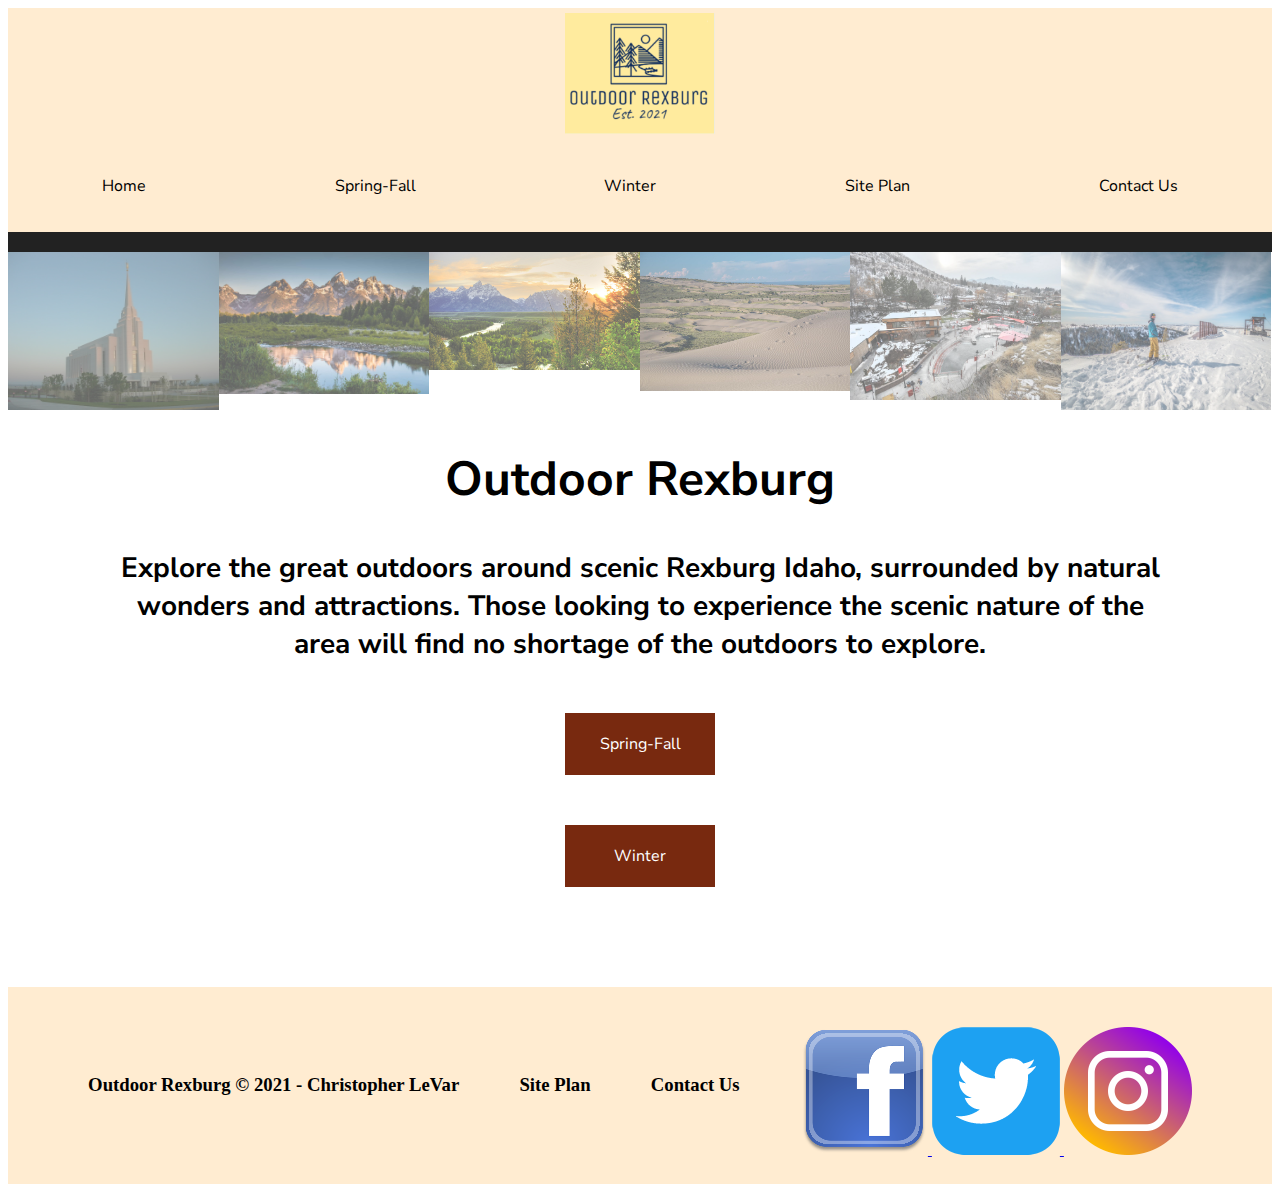
<file: index.html>
<!DOCTYPE html>
<html lang="en">
<head>
    <meta charset="UTF-8">
    <meta http-equiv="X-UA-Compatible" content="IE=edge">
    <meta name="viewport" content="width=device-width, initial-scale=1.0">
    <title>Outdoor Rexburg</title>
    <link rel="stylesheet" href="styles/style.css">
    <script src="styles/javastuff.js"></script>
</head>
<body>
    <script src="styles/javastuff.js"></script>
    <div id="content">
        <header>
            <a id="logo-link" href="index.html">
                <img class="logo" src="images/logo_outdoor_rexburg.png" alt="logo image"/>
            </a>
            <nav>
                <a href="index.html">Home</a>
                <a href="spring-fall.html">Spring-Fall</a>
                <a href="winter.html">Winter</a>
                <a href="site-plan.html">Site Plan</a>
                <a href="contactus.html">Contact Us</a>
            </nav>
        </header>
        <div id="hero">
            <!-- Container for the image gallery -->
        <div class="container">

            <!-- Full-width images with number text -->
            <div class="mySlides">
                <div class="numbertext">1 / 6</div>
                    <img src="images/rexburg_temple.jpg" style="width:100%" alt="Rexburg Temple" >
            </div>
        
            <div class="mySlides">
                <div class="numbertext">2 / 6</div>
                    <img src="images/teton_national_park.jpg" style="width:100%" alt="Teton National Park">>
            </div>
        
            <div class="mySlides">
                <div class="numbertext">3 / 6</div>
                    <img src="images/Yellowstone-National-Park_10.jpg" style="width:100%" alt="Yellowstone National Park">
            </div>
        
            <div class="mySlides">
                <div class="numbertext">4 / 6</div>
                    <img src="images/st-anthony-dunes-footsteps.jpg" style="width:100%" alt="St. Anthony Sand Dunes">
            </div>
        
            <div class="mySlides">
                <div class="numbertext">5 / 6</div>
                    <img src="images/lava_hotsprings.jpg" style="width:100%" alt="Lava Hot Springs">
            </div>
        
            <div class="mySlides">
                <div class="numbertext">6 / 6</div>
                    <img src="images/kellycanyon.jpg" style="width:100%" alt="Kelly Canyon Ski Resort">
            </div>
        
            <!-- Next and previous buttons -->
            <a class="prev" onclick="plusSlides(-1)">&#10094;</a>
            <a class="next" onclick="plusSlides(1)">&#10095;</a>
        
            <!-- Image text -->
            <div class="caption-container">
            <p id="caption"></p>
            </div>
        
            <!-- Thumbnail images -->
            <div class="row">
                <div class="column">
                    <img class="demo cursor" src="images/rexburg_temple.jpg" style="width:100%" onclick="currentSlide(1)" alt="Rexburg Temple">
                </div>
                <div class="column">
                    <img class="demo cursor" src="images/teton_national_park.jpg" style="width:100%" onclick="currentSlide(2)" alt="Teton National Park">
                </div>
                <div class="column">
                    <img class="demo cursor" src="images/Yellowstone-National-Park_10.jpg" style="width:100%" onclick="currentSlide(3)" alt="Yellowstone National Park">
                </div>
                <div class="column">
                    <img class="demo cursor" src="images/st-anthony-dunes-footsteps.jpg" style="width:100%" onclick="currentSlide(4)" alt="St. Anthony Sand Dunes">
                </div>
                <div class="column">
                    <img class="demo cursor" src="images/lava_hotsprings.jpg" style="width:100%" onclick="currentSlide(5)" alt="Lava Hot Springs">
                </div>
                <div class="column">
                    <img class="demo cursor" src="images/kellycanyon.jpg" style="width:100%" onclick="currentSlide(6)" alt="Kelly Canyon Ski Resort">
                </div>
            </div>
        </div>
            <section id="hero-message">
                <h1 class="home-title">Outdoor Rexburg</h1>
                <h4>Explore the great outdoors around scenic Rexburg Idaho, surrounded by natural wonders and attractions. Those looking to experience the scenic nature of the area will find no shortage of the outdoors to explore.</h4>
                <div class='button-box1'>
                    <a class='book' href="spring-fall.html">Spring-Fall</a>
                </div>
                <div class='button-box2'>
                    <a class='book' href="winter.html">Winter</a>
                </div>
            </section>
        </div>
        <footer>
            <h3>Outdoor Rexburg &copy; 2021 - Christopher LeVar</h3>
            <h3><a href="site-plan.html">Site Plan</a></h3>
            <h3><a href="contactus.html">Contact Us</a></h3>
            <div class="social">
                <a href="https://facebook.com" target='_blank'>
                    <img src="images/facebook.png" alt="fb icon">
                </a>
                <a href="https://twitter.com" target='_blank'>
                    <img src="images/twitter.png" alt="twitter icon">
                </a>
                <a href="https://instagram.com" target="_blank">
                    <img src="images/instagram.png" alt="instagram icon">
                </a>
            </div>
        </footer>

    </div>
    
</body>
</html>
</file>
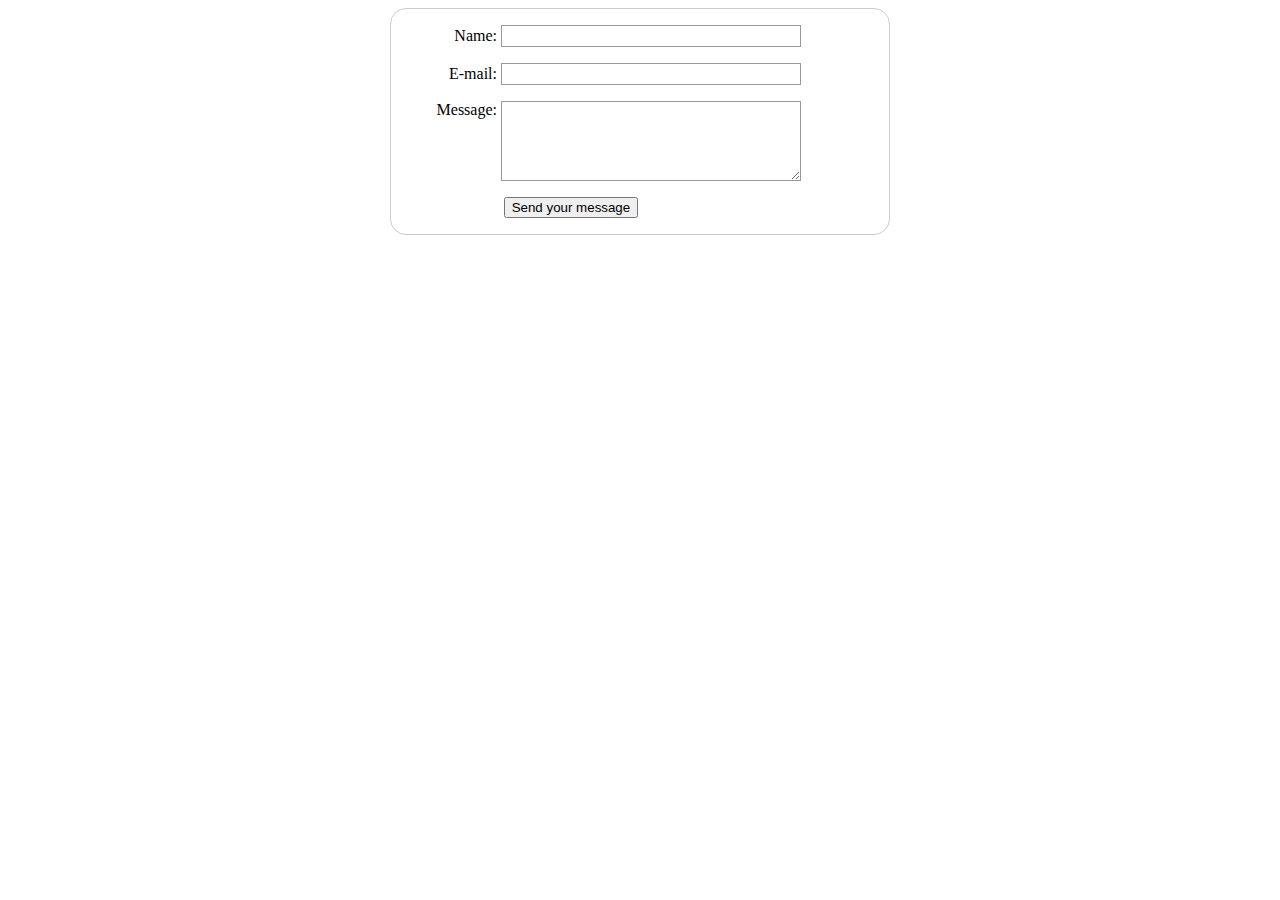
<file: contactus.html>
<!DOCTYPE html>
<html lang="en">
<head>
    <meta charset="UTF-8">
    <meta http-equiv="X-UA-Compatible" content="IE=edge">
    <meta name="viewport" content="width=device-width, initial-scale=1.0">
    <title>Document</title>
    <link type="text/css" rel="stylesheet" href="styles/style.css">
</head>
<body>
    <main>
        <div id="feedback"></div>
        <form action="/my-handling-form-page" method="post">
            <ul>
                <li>
                  <label for="name">Name:</label>
                  <input type="text" id="name" name="user_name">
                </li>
                <li>
                  <label for="mail">E-mail:</label>
                  <input type="email" id="mail" name="user_email">
                </li>
                <li>
                  <label for="msg">Message:</label>
                  <textarea id="msg" name="user_message"></textarea>
                </li>
                <li class="button">
                    <button type="submit">Send your message</button>
                </li>
            </ul>
            
        </form>



    </main>
    <script>
        // get the feedback div element so we can do something with it.
        const feedbackElement = document.getElementById('feedback');
        // get the form so we can read what was entered in it.
        const formElement = document.forms[0];
        // add a 'listener' to wait for a submission of our form. When that happens run the code below.
        formElement.addEventListener('submit', function(e) {
            // stop the form from doing the default action.
            e.preventDefault();
            // set the contents of our feedback element to a message letting the user know the form was submitted successfully. Notice that we pull the name that was entered in the form to personalize the message!
            feedbackElement.innerHTML = 'Hello '+ formElement.user_name.value +'! Thank you for your message. We will get back with you as soon as possible!';
            // make the feedback element visible.
            feedbackElement.style.display = "block";
            // add a class to move everything down so our message doesn't cover it.
            document.body.classList.toggle('moveDown');
        });
    </script>
</body>
</html>
</file>
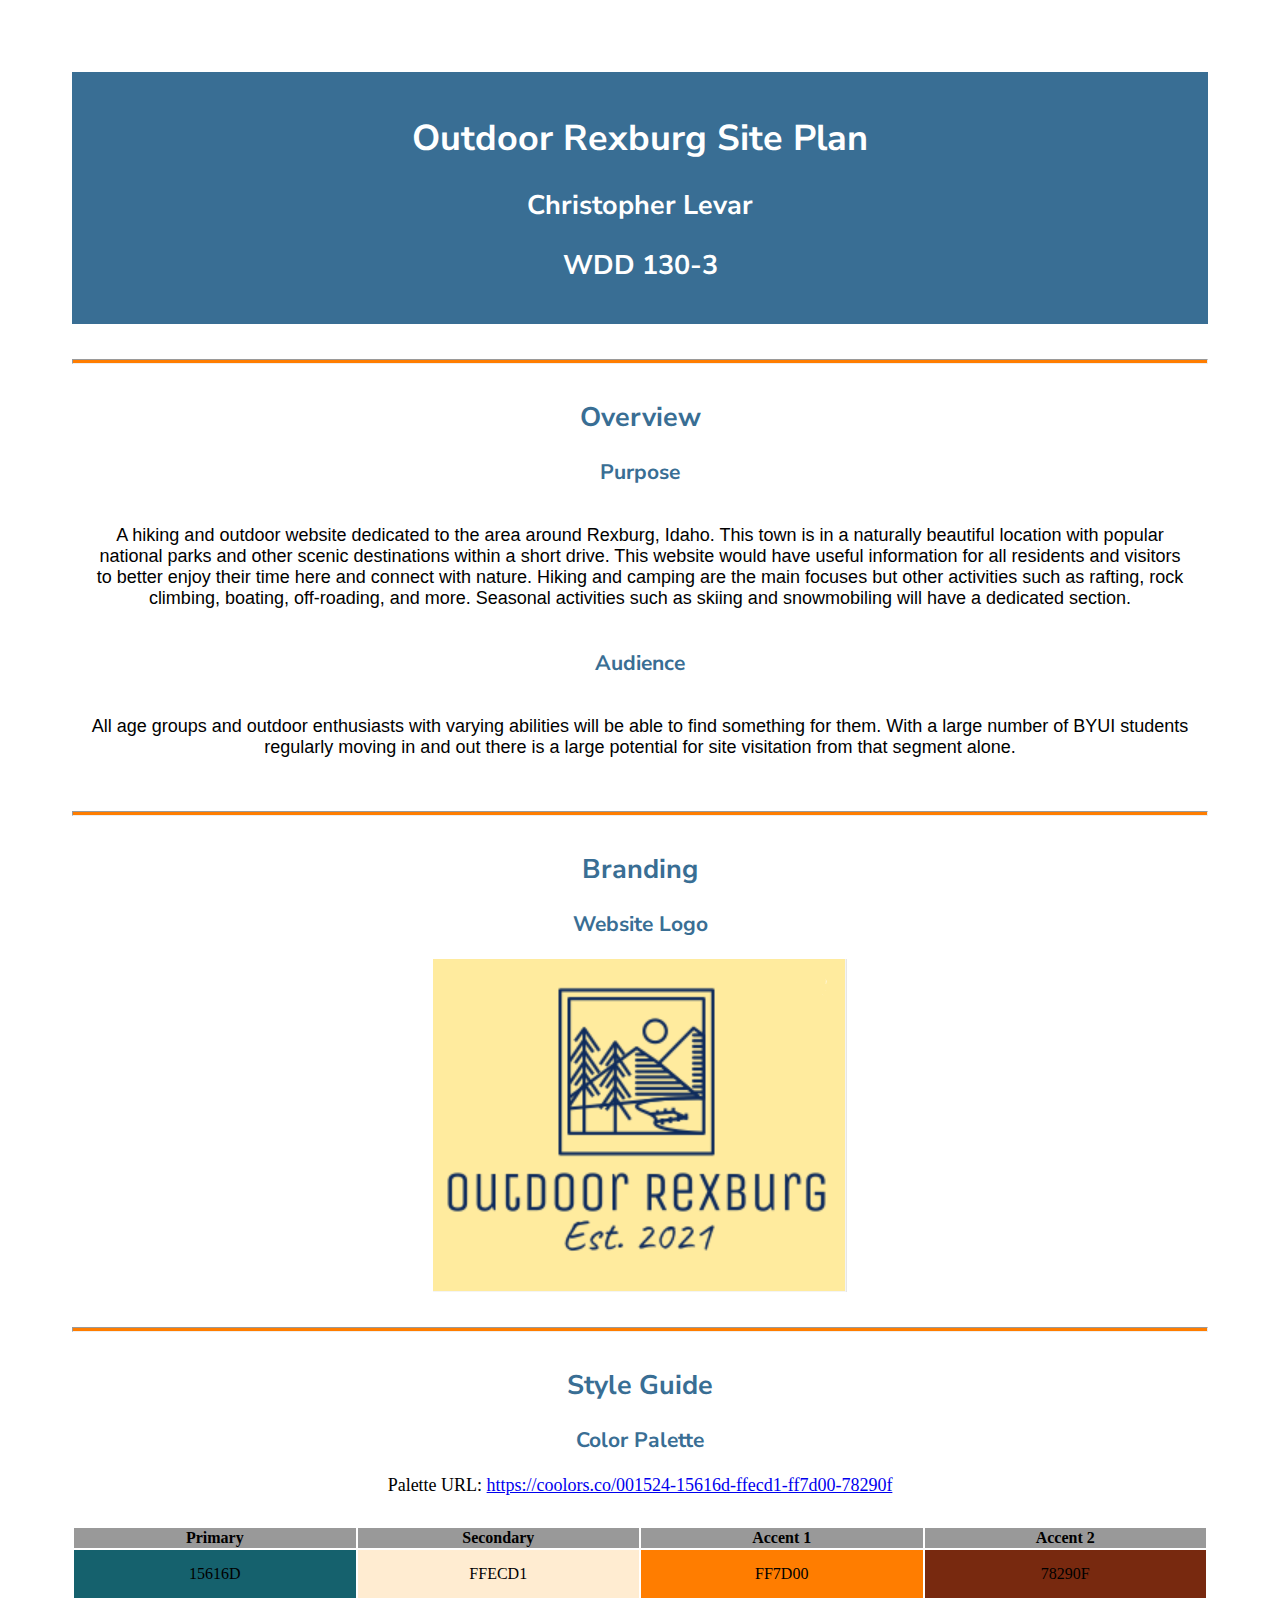
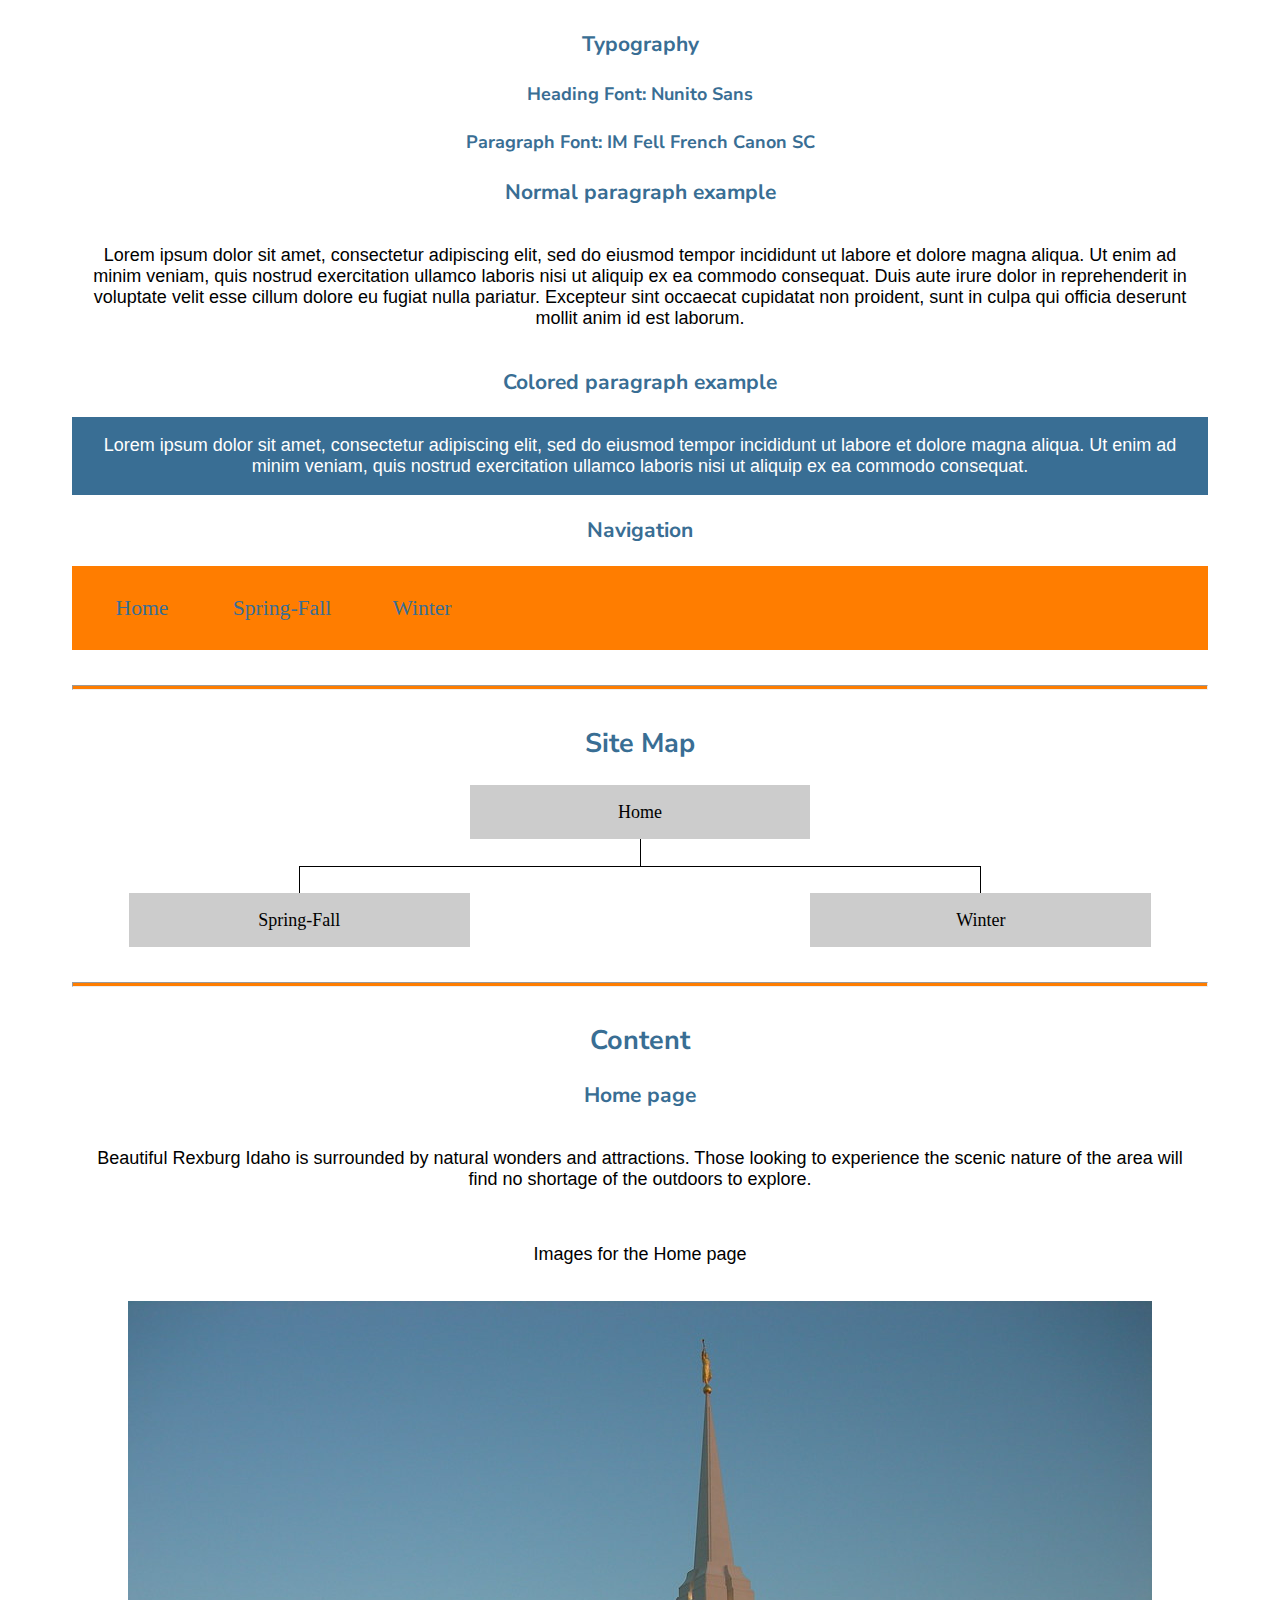
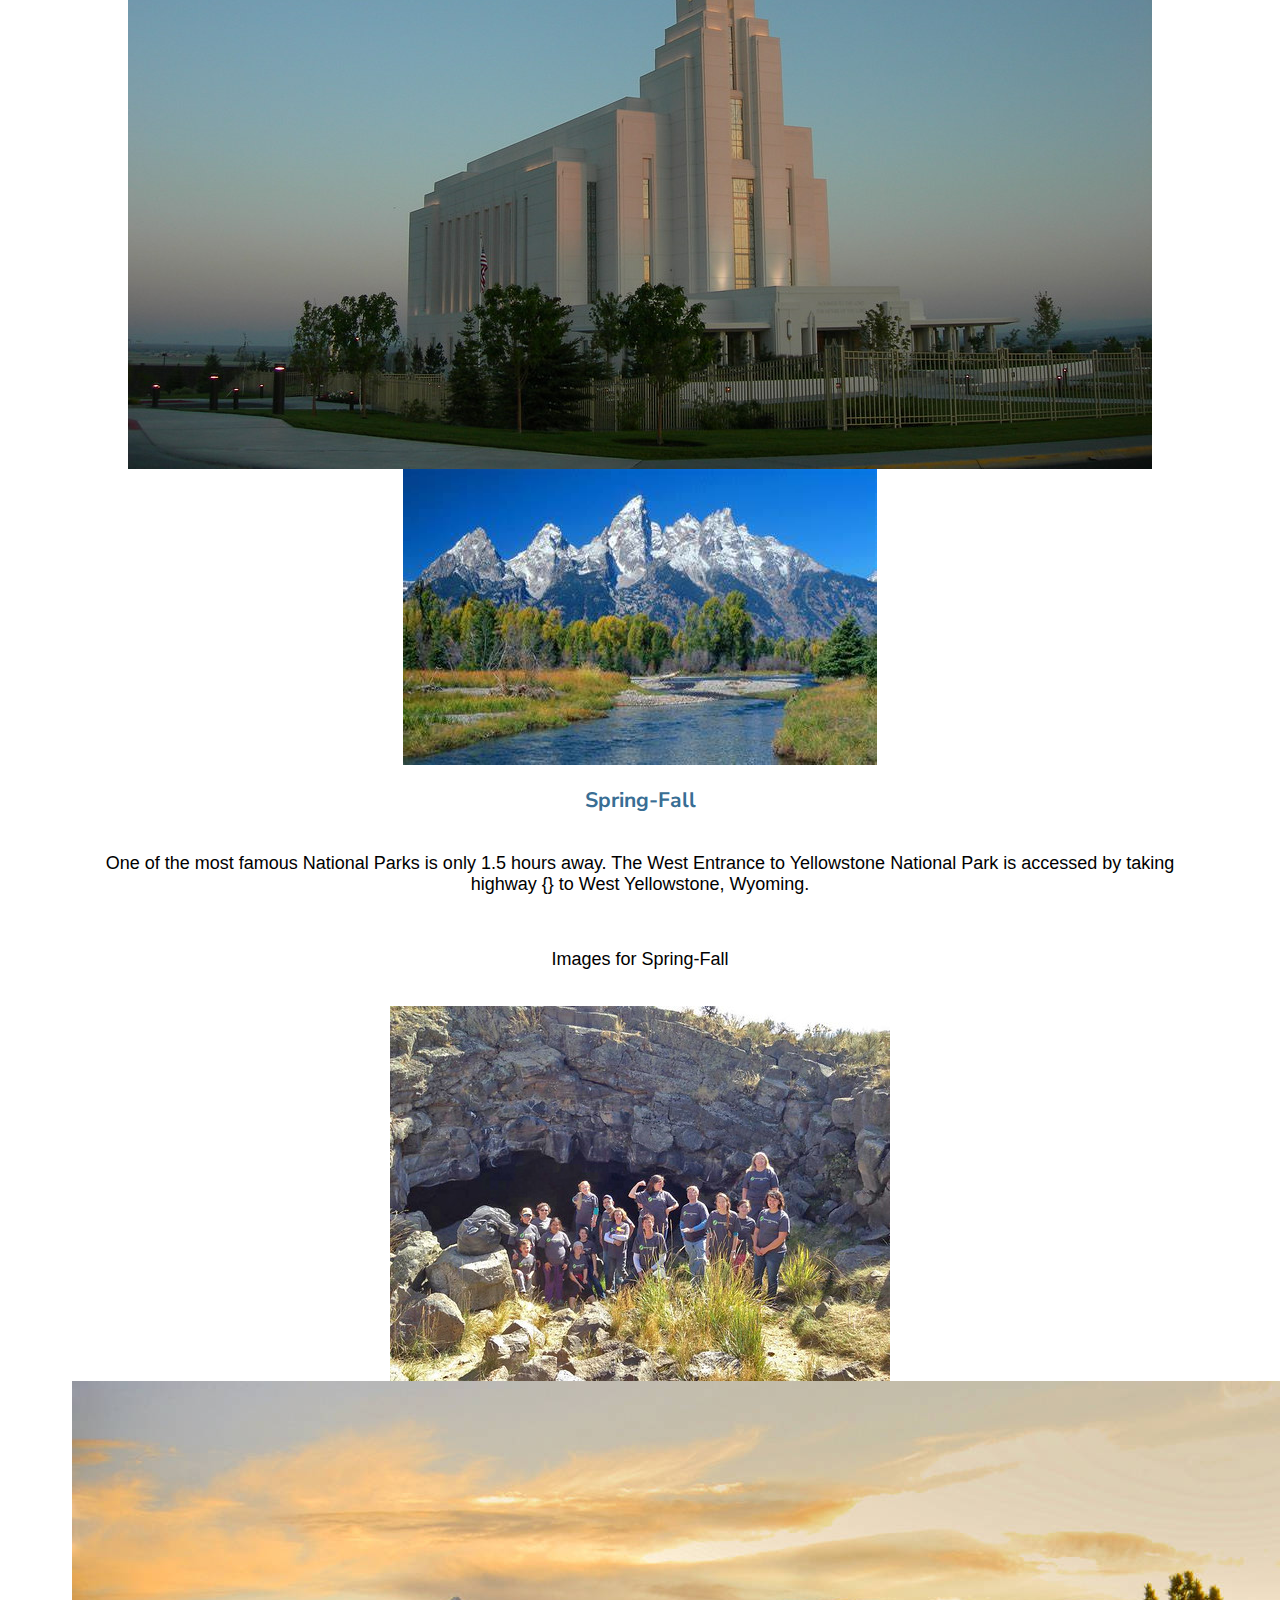
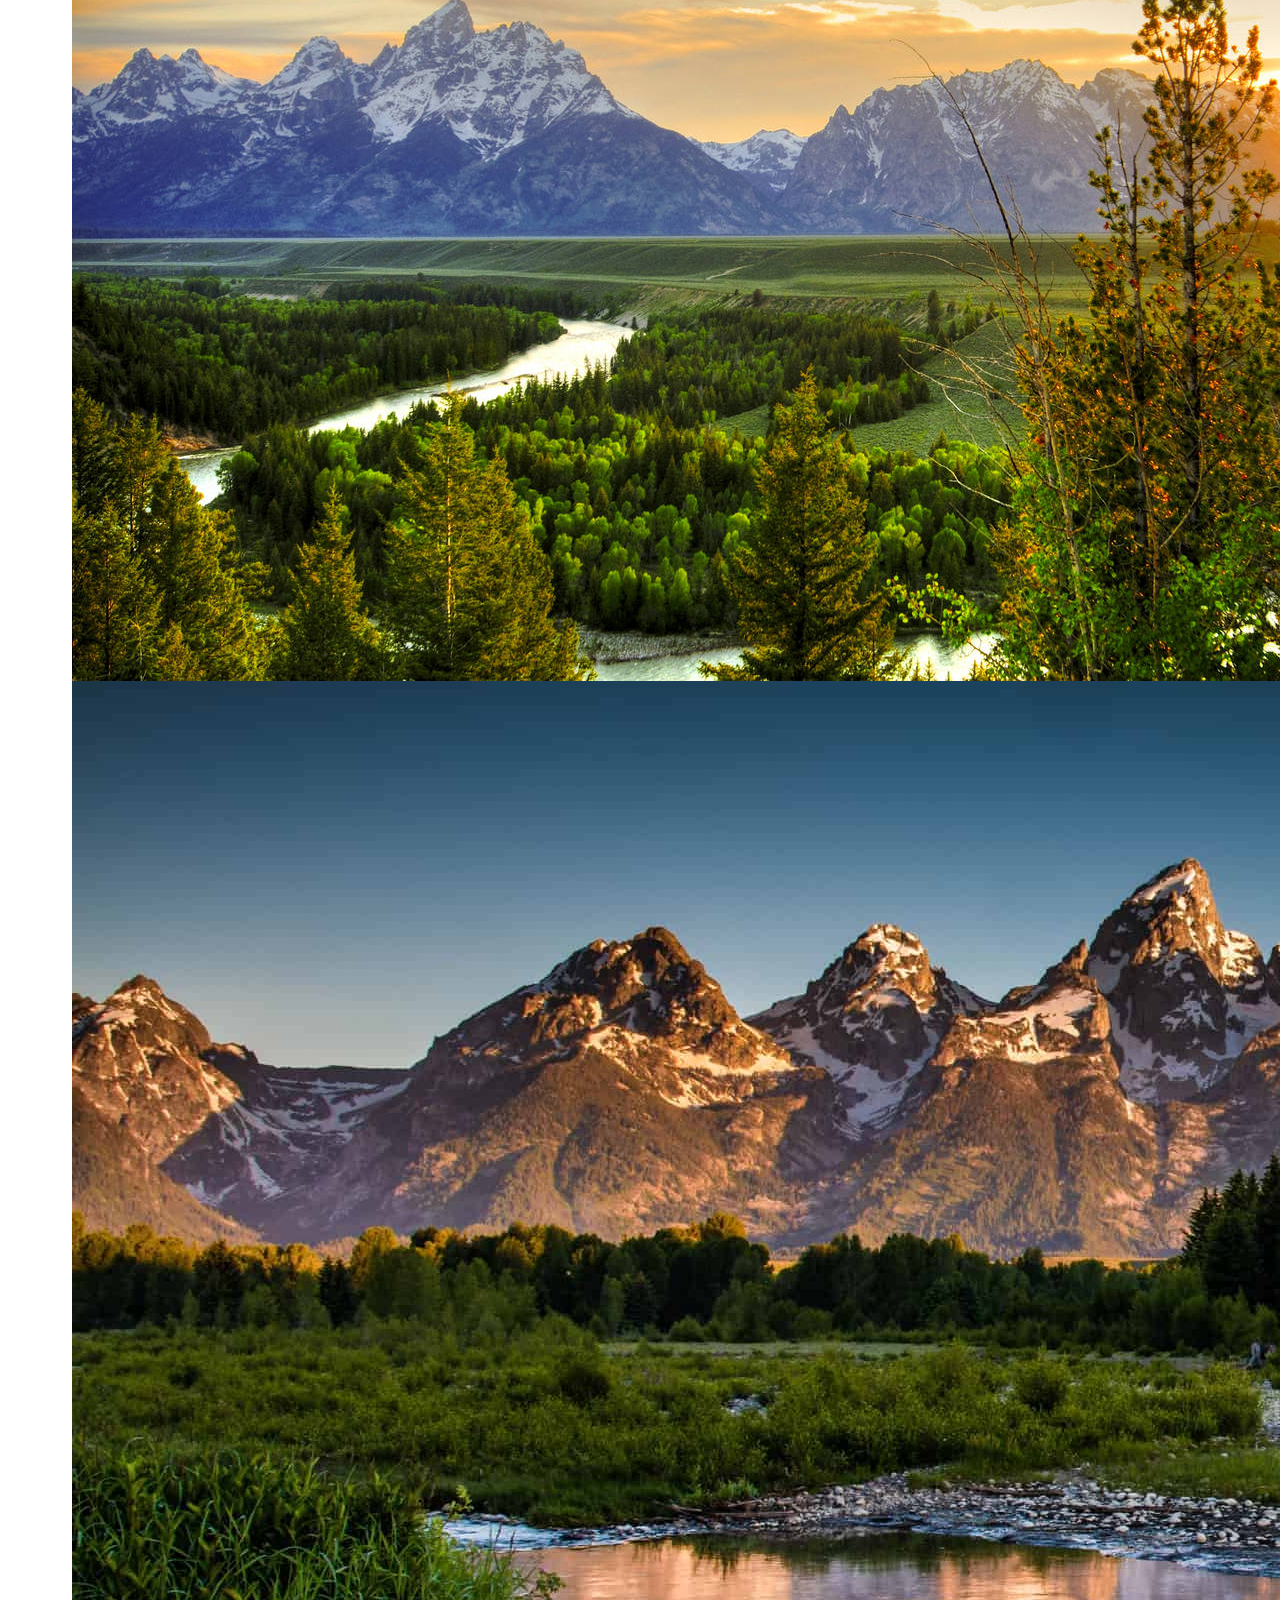
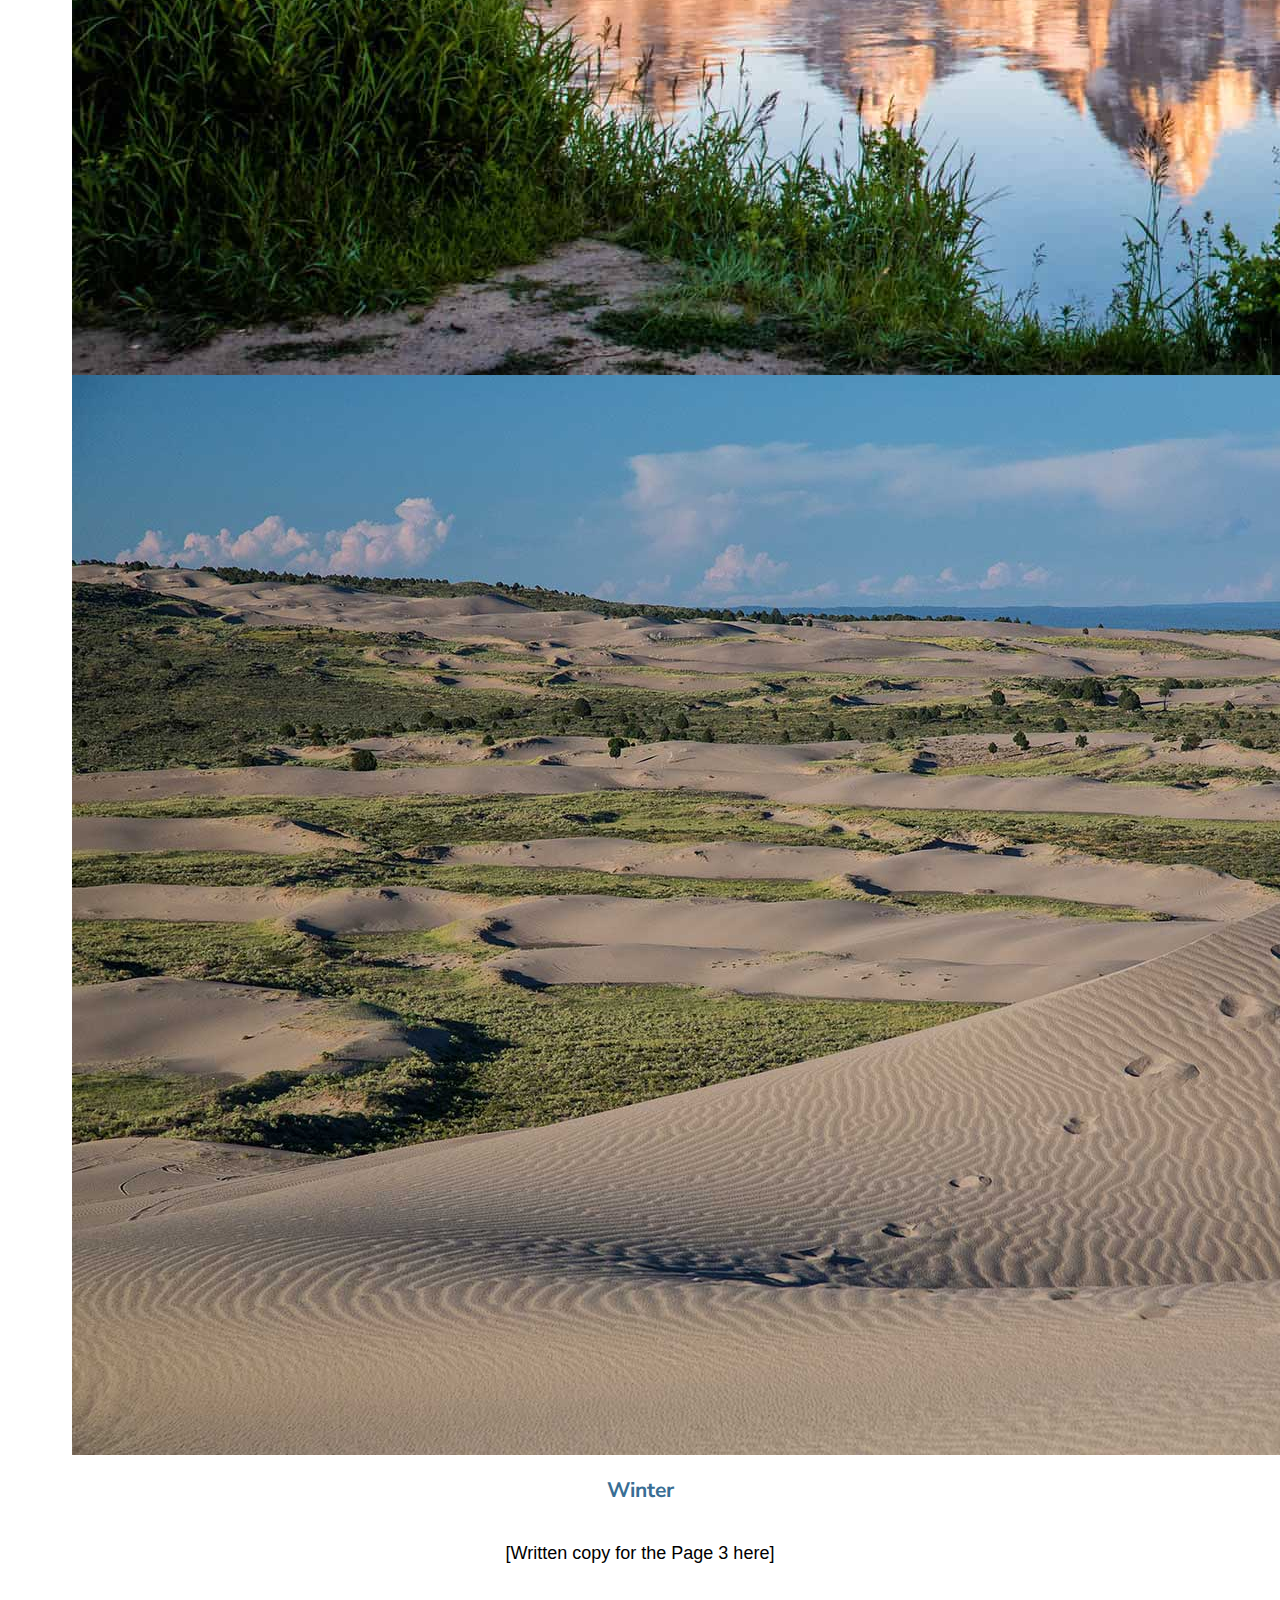
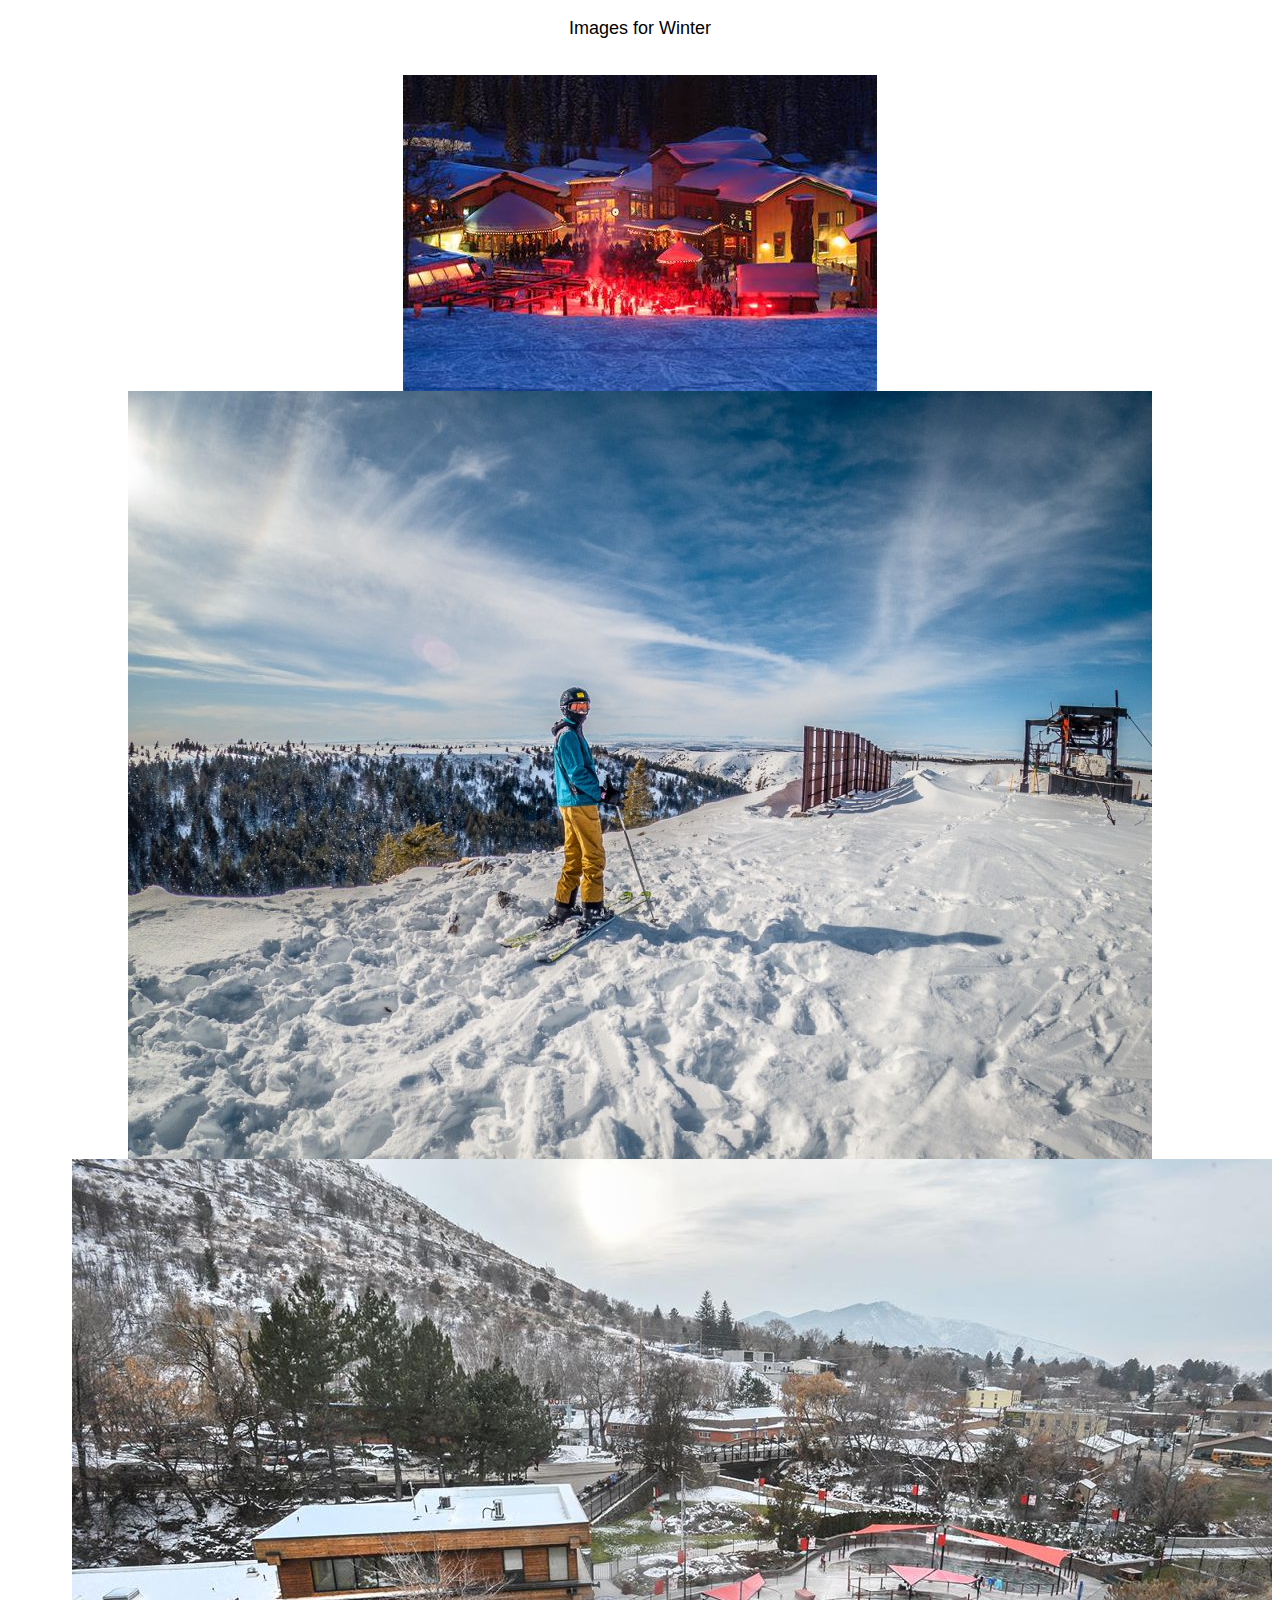
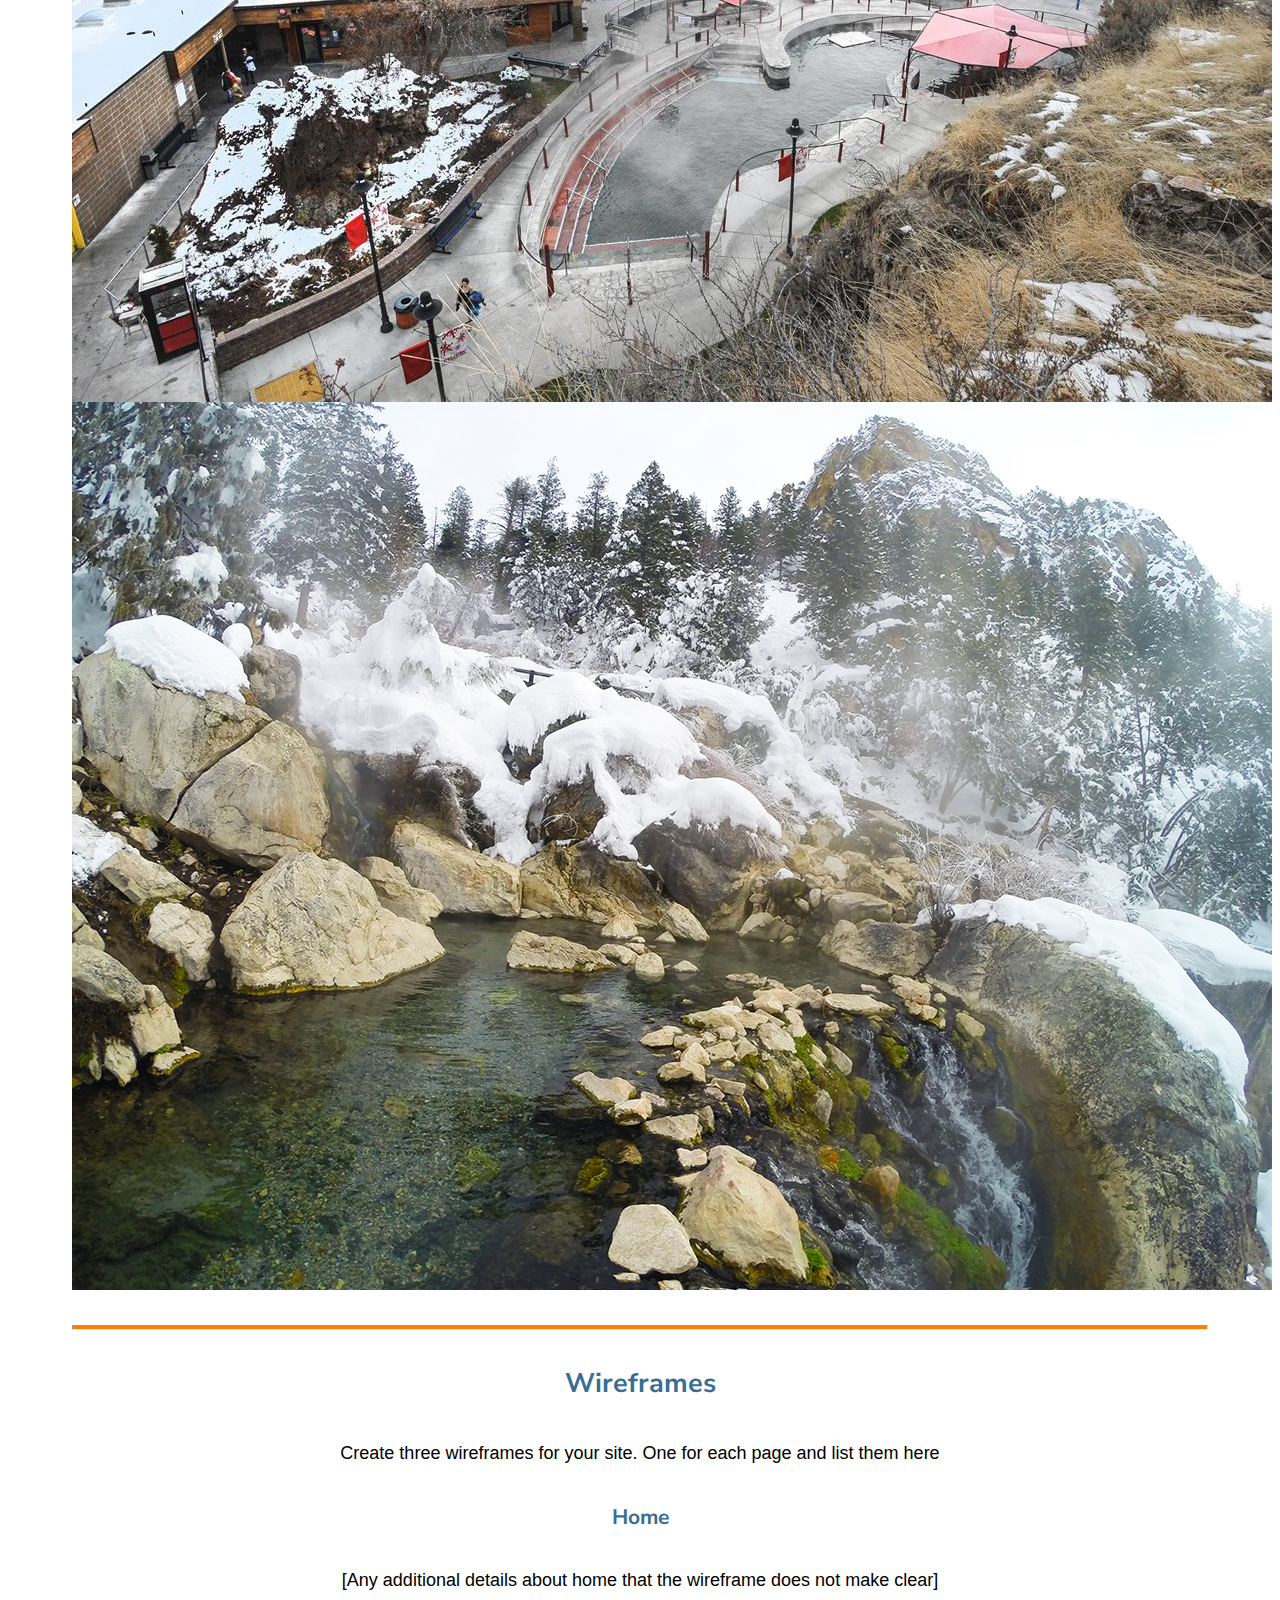
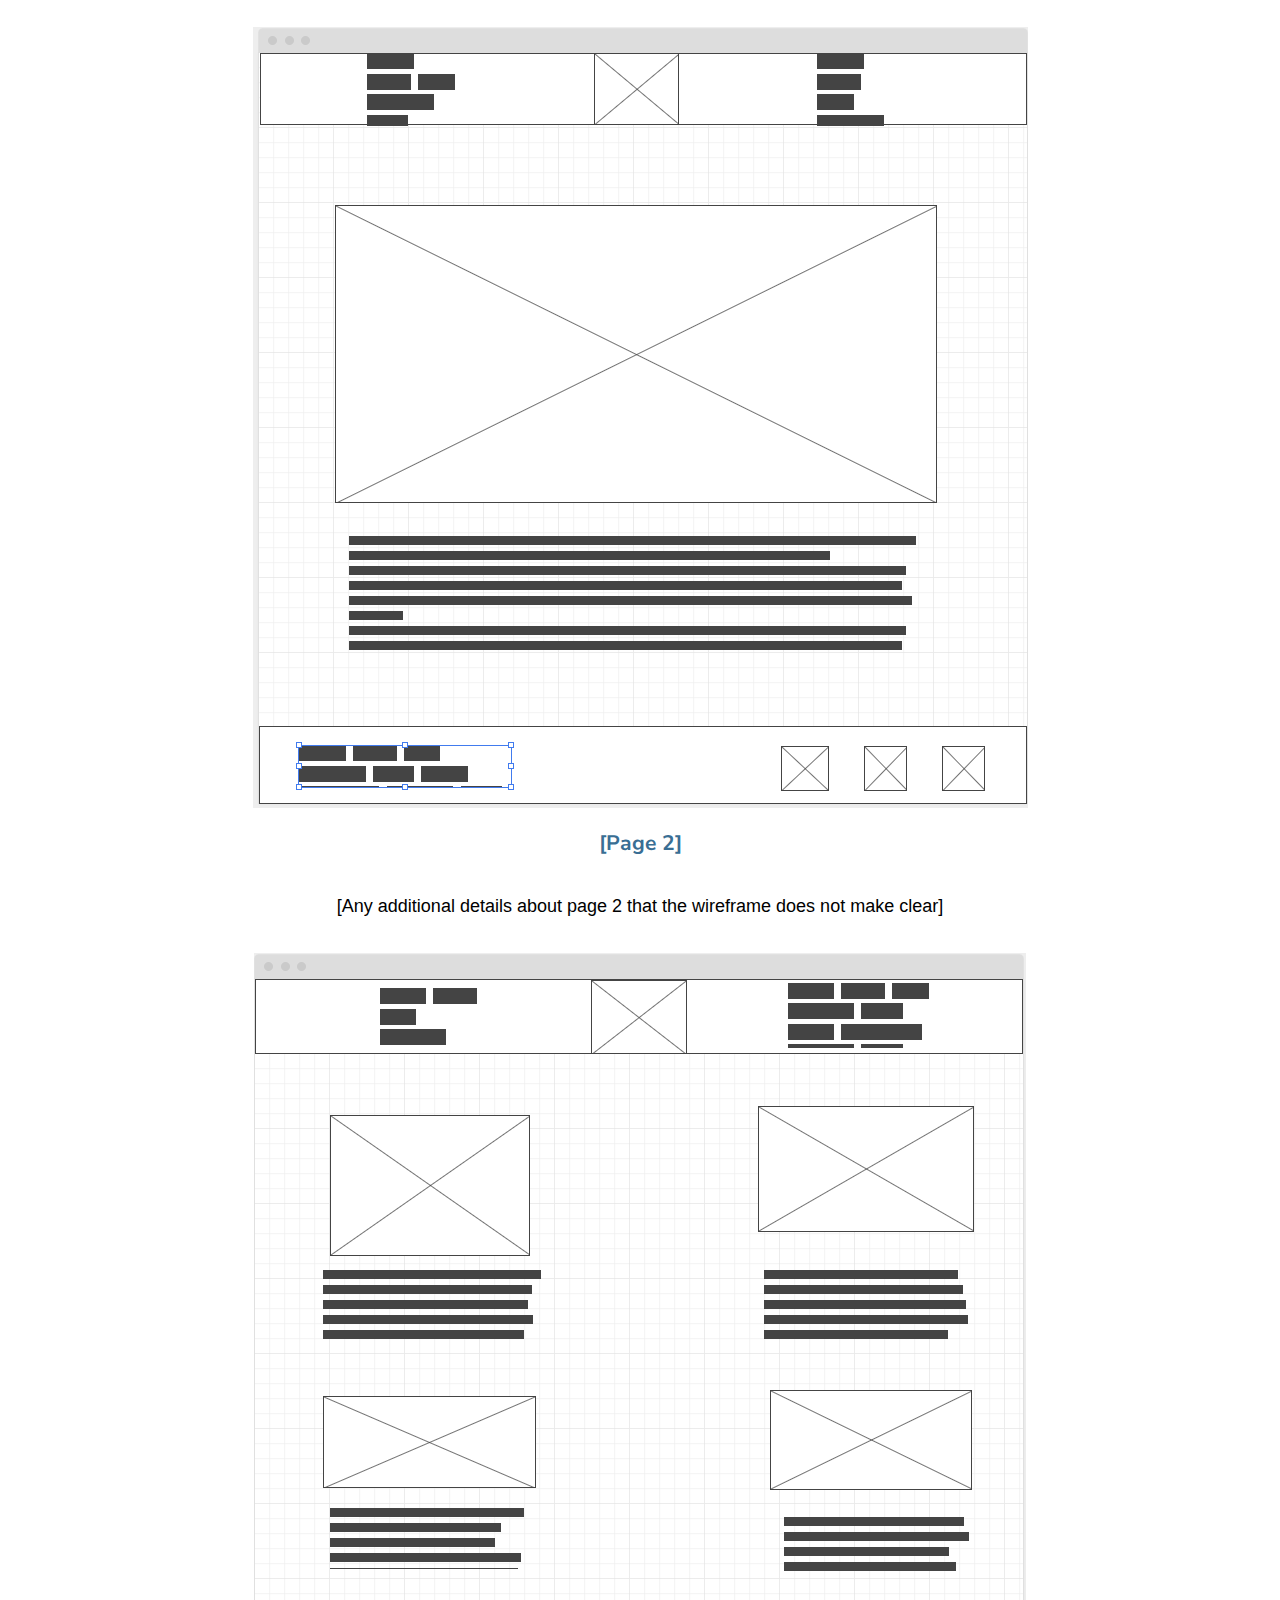
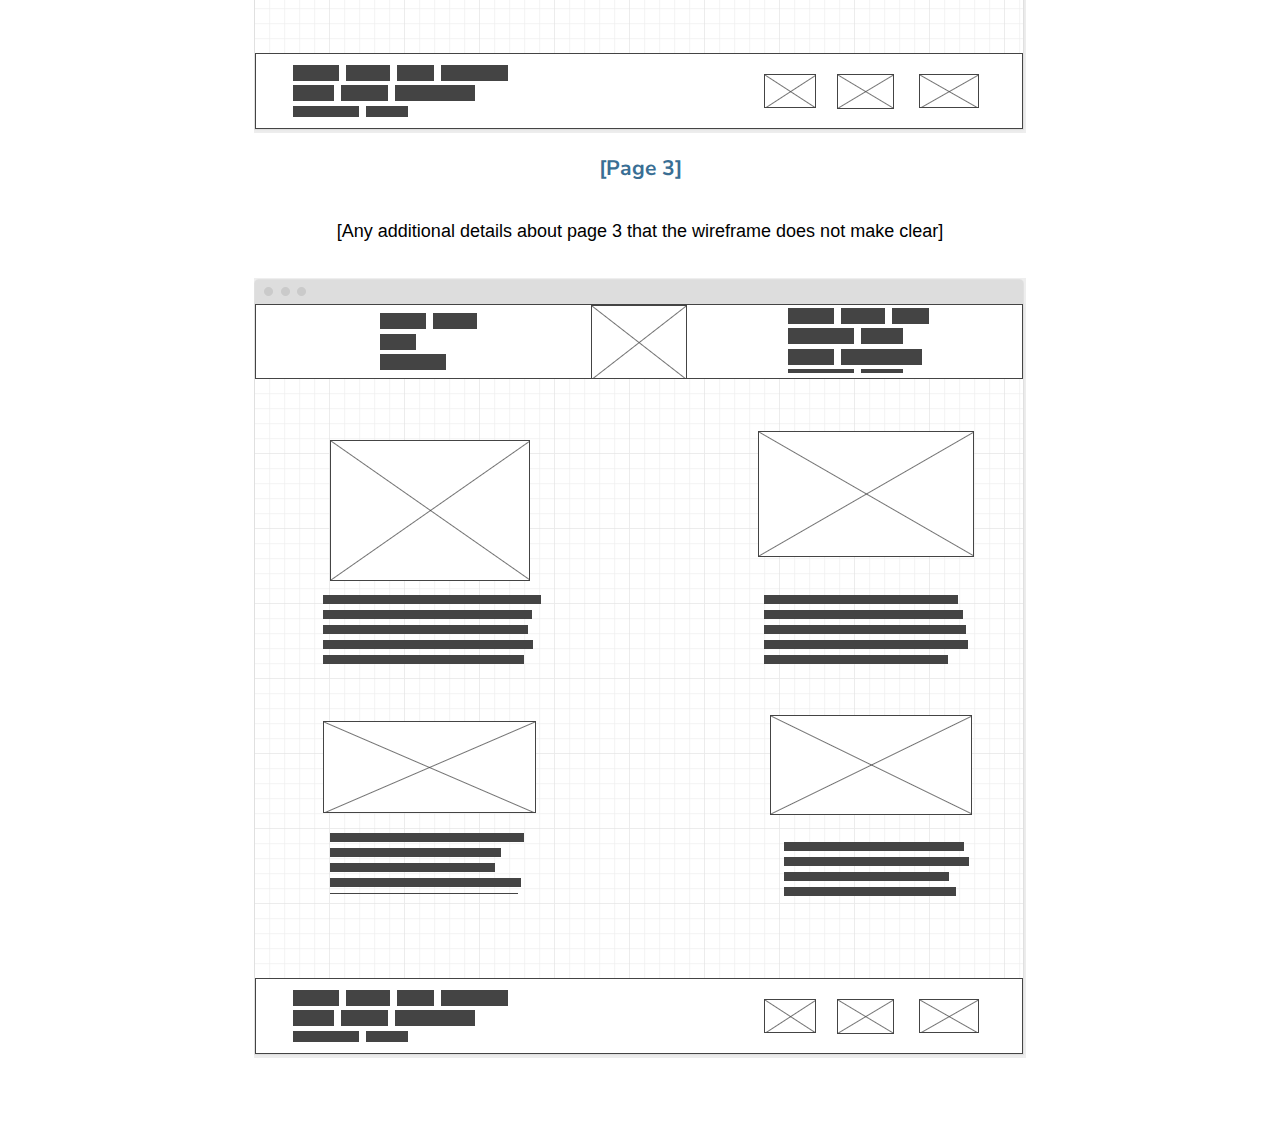
<file: site-plan.html>
<html lang="en-us"><head>
    <meta charset="utf-8">
    <title>Site Plan</title>
    <link type="text/css" rel="stylesheet" href="styles/site_plan.css">
  </head>

  <body>
    <header>
      <h1>Outdoor Rexburg Site Plan</h1>
      <h2>Christopher Levar</h2>
      <h2>WDD 130-3</h2>
      <!-- In the header above, add the name or your site, your name and class number. For example if you are in section 3 you would put WDD 130.03 -->
    </header>
    <main>

      <!-- ------------------------Steps 2-3------------------------------ -->
      <hr>
      <h2>Overview</h2>
      <h3>Purpose</h3>
      <p>A hiking and outdoor website dedicated to the area around Rexburg, Idaho. This town is in a naturally beautiful location with popular national parks and other scenic destinations within a short drive. This website would have useful information for all residents and visitors to better enjoy their time here and connect with nature.  Hiking and camping are the main focuses but other activities such as rafting, rock climbing, boating, off-roading, and more. Seasonal activities such as skiing and snowmobiling will have a dedicated section. </p>  <!-- change this -->


      <h3>Audience</h3>
      <p>All age groups and outdoor enthusiasts with varying abilities will be able to find something for them. With a large number of BYUI students regularly moving in and out there is a large potential for site visitation from that segment alone.</p>  <!-- change this -->

      <hr>
      <h2>Branding</h2>
      <h3>Website Logo</h3>
      <!-- Replace this with some sort of logo for your site.  A logo can be as simple as the name of your site in a nice font :) -->
      <img src="images/logo_outdoor_rexburg.png" alt="Logo image">
      <hr>
      <h2>
        Style Guide
      </h2>

      <!-- ------------------------Steps 4-8------------------------------ -->

      <h3>
        Color Palette
      </h3>
      <!--  The colors you choose for a website are one of the most important decisions you will make. Follow the instructions on the activity in iLearn then return and replace the color codes below with the hex color codes (the 6 digit numbers that show at the bottom of each color) for the colors you have chosen below.  You should have at least 2 colors but do not have to fill in all 4 if you do not need them.  -->

      <!-- Copy and paste the URL to your finished palette below Make sure to paste it into both spots -->
      Palette URL: <a href="https://coolors.co/001524-15616d-ffecd1-ff7d00-78290f" target="_blank">https://coolors.co/001524-15616d-ffecd1-ff7d00-78290f</a>


      <table class="colors">
        <tbody><tr><th>Primary</th><th>Secondary</th><th>Accent 1</th><th>Accent 2</th></tr>
        <!-- Replace the numbers in the boxes below with your hex color codes. Then switch to the site-plan.css file and change your colors there as well. -->
        <tr><td class="primary">15616D</td><td class="secondary">FFECD1</td><td class="accent1">FF7D00</td><td class="accent2">78290F</td></tr>
      </tbody></table>

      <!-- ------------------------Step 9------------------------------ -->

      <h3>
        Typography
      </h3>
      <!-- Choose a font for your paragraphs (body copy) and headlines. What font(s) have you chosen? Why did you choose what you did?  Make sure to review the list of web safe fonts at W3Schools.org as a starting point.  Think also about which of your colors above you might use for background and font colors. -->

      <h4>
        Heading Font: Nunito Sans  <!-- change this -->
      </h4>
      <h4>
        Paragraph Font: IM Fell French Canon SC  <!-- change this -->
      </h4>
      <h3>
        Normal paragraph example
      </h3>
      <p>
        Lorem ipsum dolor sit amet, consectetur adipiscing elit, sed do eiusmod tempor incididunt ut labore et dolore magna aliqua. Ut enim ad minim veniam, quis nostrud exercitation ullamco laboris nisi ut aliquip ex ea commodo consequat. Duis aute irure dolor in reprehenderit in voluptate velit esse cillum dolore eu fugiat nulla pariatur. Excepteur sint occaecat cupidatat non proident, sunt in culpa qui officia deserunt mollit anim id est laborum.
      </p>
      <h3>
        Colored paragraph example
      </h3>
      <p class="colored">
        Lorem ipsum dolor sit amet, consectetur adipiscing elit, sed do eiusmod tempor incididunt ut labore et dolore magna aliqua. Ut enim ad minim veniam, quis nostrud exercitation ullamco laboris nisi ut aliquip ex ea commodo consequat. 
      </p>

      <!-- ------------------------Step 10------------------------------ -->

      <h3>
        Navigation
      </h3>
      <!-- Think about how you want your navigation bar to look. In the site-plan.css file change the colors to your colors to get the look you desire. --> 
      <nav>
        <a href="#">Home</a>
        <a href="#">Spring-Fall</a>
        <a href="#">Winter</a>
      </nav>
      <hr>
      <h2>
        Site Map
      </h2>
      <div class="sitemap">
        <div class="sm-home">
          Home
        </div>
        <div class="sm-page2">
          Spring-Fall <!-- change this -->
        </div>
        <div class="sm-page3">
          Winter  <!-- change this -->
        </div>

        <div class="top">
          &nbsp;
        </div>
        <div class="left">
          &nbsp;
        </div>
        <div class="right">
          &nbsp;
        </div>

      </div>

      <!-- --------Content Section -------------- -->
      <hr>
      <h2>
        Content
      </h2>
      <h3>Home page</h3>
      <p>
        Beautiful Rexburg Idaho is surrounded by natural wonders and attractions. Those looking to experience the scenic nature of the area will find no shortage of the outdoors to explore.
      </p>
      <p>Images for the Home page</p>
        <img src="images/rexburg_temple.jpg" alt="LDS temple of Rexburg Idaho">
        <img src="images/tetons.jpg" alt="teton mountains">

      
      <h3>Spring-Fall</h3>
      <p>
        One of the most famous National Parks is only 1.5 hours away. The West Entrance to Yellowstone National Park is accessed by taking highway {} to West Yellowstone, Wyoming.
      </p>
      <p>Images for Spring-Fall</p>
        <img src="images/caves.jpg" alt="civil defense caves">
        <img src="images/Yellowstone-National-Park_10.jpg" alt="yellostone">
        <img src="images/teton_national_park.jpg" alt="teton national park">
        <img src="images/st-anthony-dunes-footsteps.jpg" alt="st. anthony sand dunes">

      
      <h3>Winter</h3>
      <p>
        [Written copy for the Page 3 here]
      </p>
      <p>Images for Winter</p>
        <img src="images/grand_targhee.jpg" alt="grand targhee resort">
        <img src="images/kelly canyon.jpg" alt="kelly canyon">
        <img src="images/lava_hotsprings.jpg" alt="lava hot springs">
        <img src="images/goldbug_springs.jpg" alt="goldbug hot springs">

      
      <hr>
      <h2>
        Wireframes
      </h2>
      <p>
        Create three wireframes for your site. One for each page and list them here</p>

      <h3>Home</h3>
      <p>         
        [Any additional details about home that the wireframe does not make clear]
      </p>
      <img src="images/homepage_wireframe.PNG" alt="home page wireframe">

      <h3>[Page 2]</h3>
      <p>         
        [Any additional details about page 2 that the wireframe does not make clear]
      </p>
      <img src="images/page2_wireframe.PNG" alt="page 2 wireframe">

      <h3>[Page 3]</h3>
      <p>         
        [Any additional details about page 3 that the wireframe does not make clear]
      </p>
      <img src="images/page2_wireframe.PNG" alt="page 2 wireframe">
    </main>
  

</body></html>
</file>
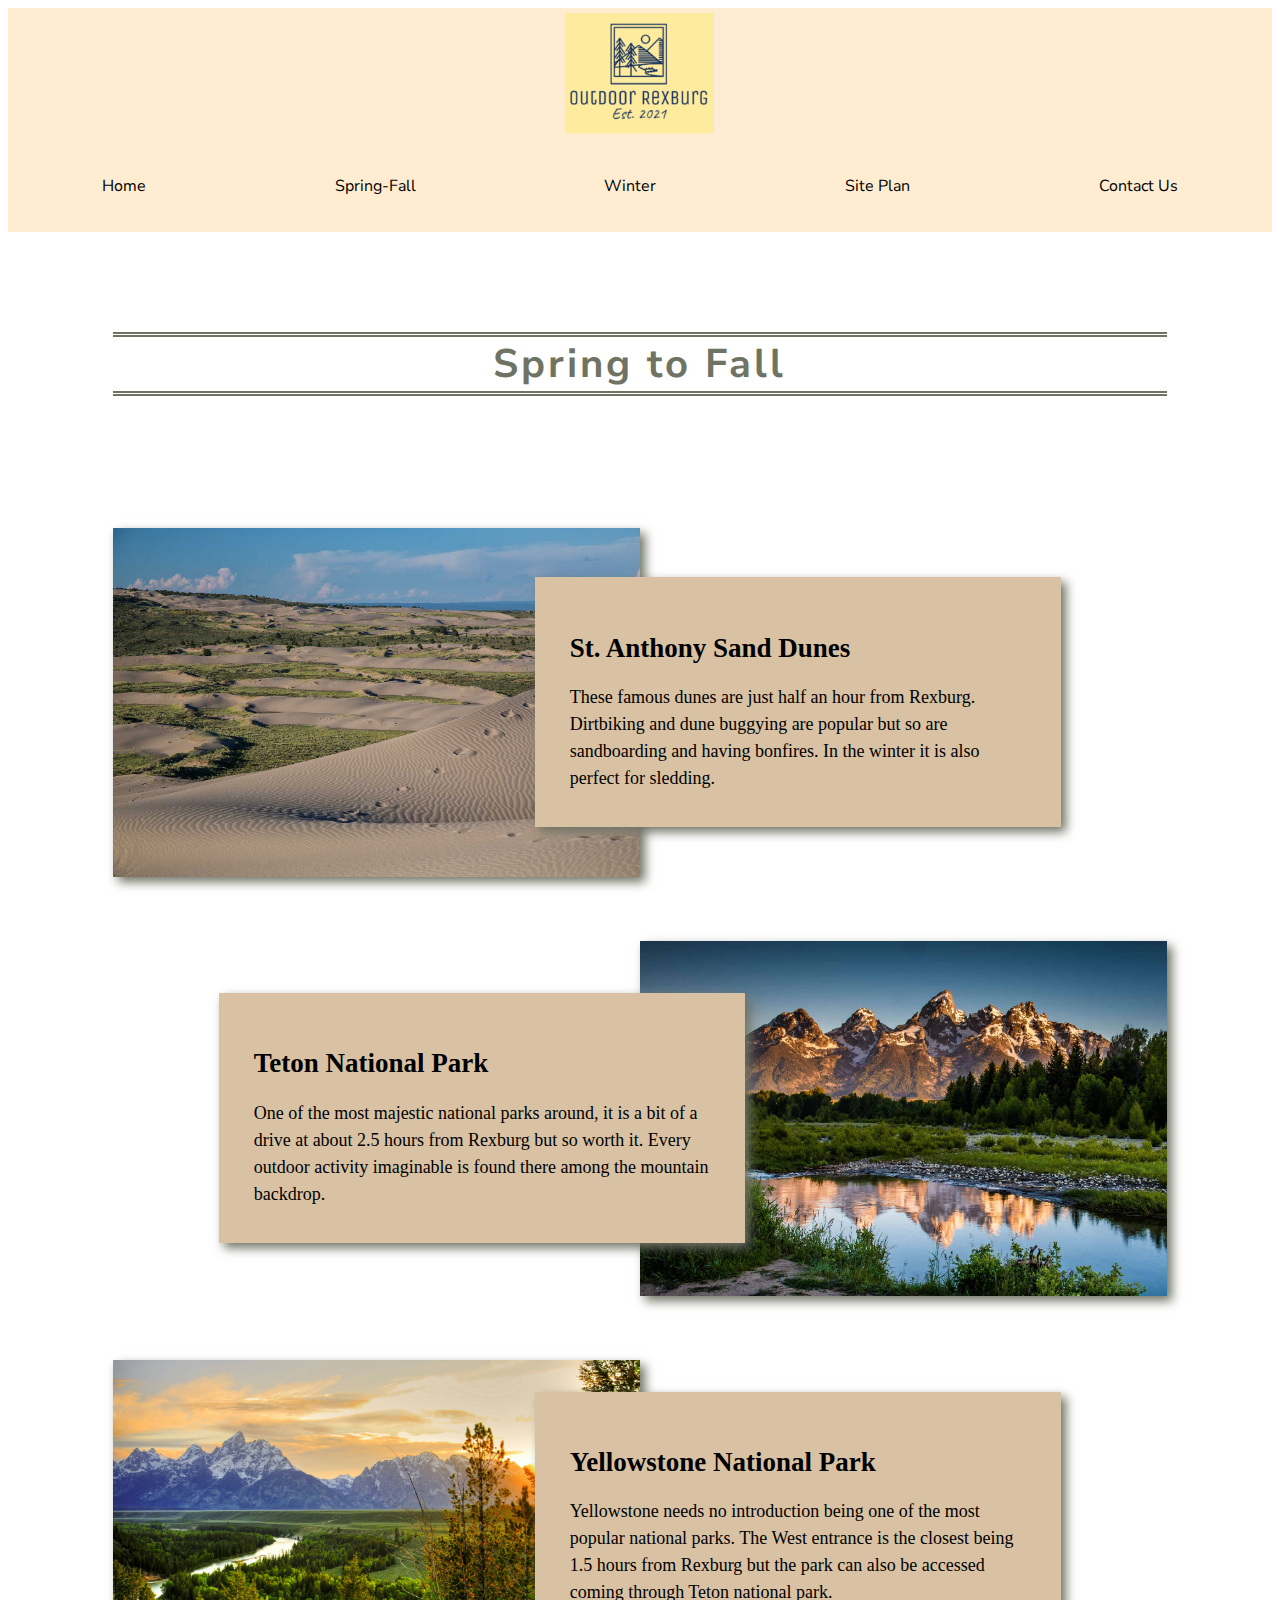
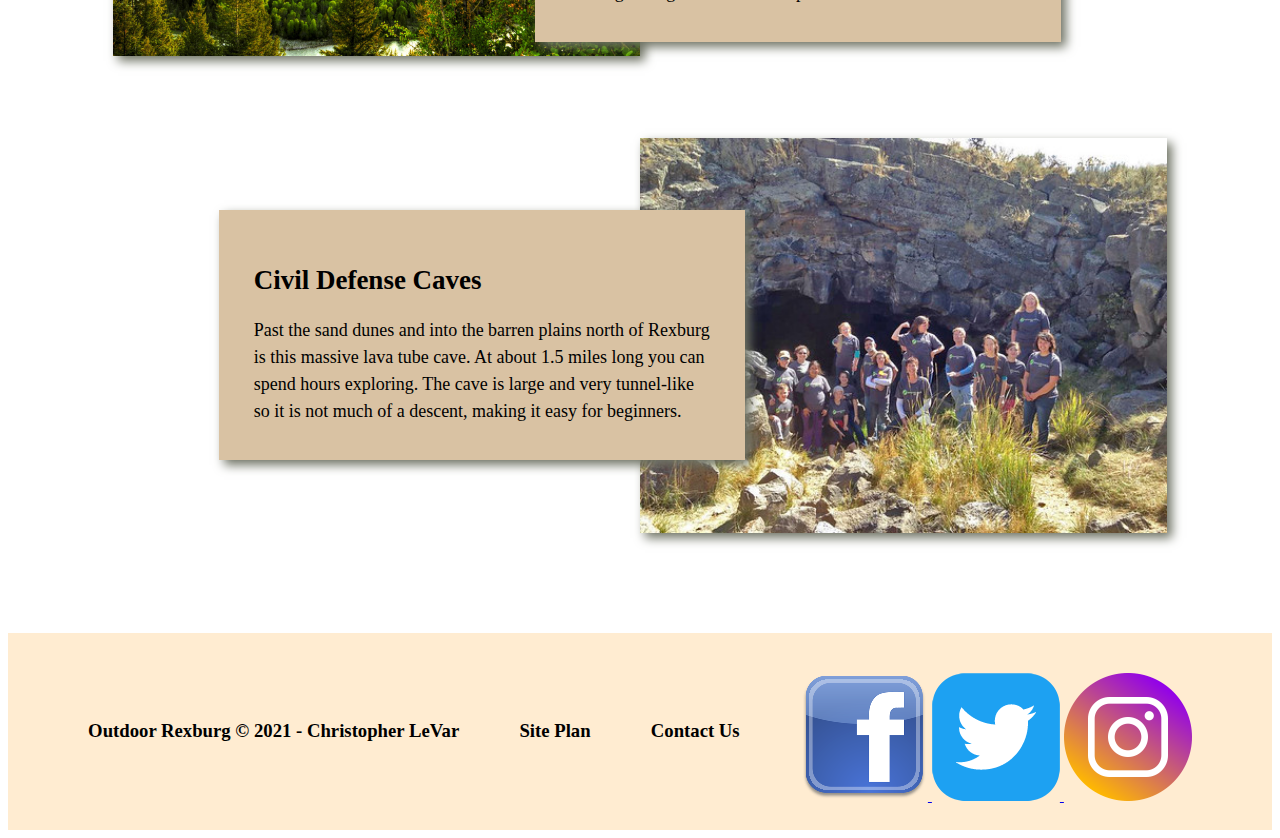
<file: spring-fall.html>
<!DOCTYPE html>
<html lang="en">
<head>
    <meta charset="UTF-8">
    <meta http-equiv="X-UA-Compatible" content="IE=edge">
    <meta name="viewport" content="width=device-width, initial-scale=1.0">
    <title>Spring-Fall</title>
    <link rel="stylesheet" href="styles/style.css">
</head>
<body>
    <div id="content">
        <header>
            <a id="logo-link" href="index.html">
                <img class="logo" src="images/logo_outdoor_rexburg.png" alt="logo image"/>
            </a>
            <nav>
                <a href="index.html">Home</a>
                <a href="spring-fall.html">Spring-Fall</a>
                <a href="winter.html">Winter</a>
                <a href="site-plan.html">Site Plan</a>
                <a href="contactus.html">Contact Us</a>
            </nav>
        </header>
        <main class="spring-fall-grid">
            <h1 class="spring-fall-title">Spring to Fall</h1>
            <img class="spring-fall1-img" src="images/st-anthony-dunes-footsteps.jpg" alt="St Anthony Sand Dunes">
            <div class="spring-fall1-text">
                <h2>St. Anthony Sand Dunes</h2>
                <p>These famous dunes are just half an hour from Rexburg. Dirtbiking and dune buggying are popular but so are sandboarding and having bonfires. In the winter it is also perfect for sledding.  </p>
            </div>
            <img class="spring-fall2-img" src="images/teton_national_park.jpg" alt="Teton National Park">
            <div class="spring-fall2-text">
                <h2>Teton National Park</h2>
                <p>One of the most majestic national parks around, it is a bit of a drive at about 2.5 hours from Rexburg but so worth it. Every outdoor activity imaginable is found there among the mountain backdrop.</p>
            </div>
            <img class="spring-fall3-img" src="images/Yellowstone-National-Park_10.jpg" alt="Yellowstone National Park">
            <div class="spring-fall3-text">
                <h2>Yellowstone National Park</h2>
                <p>Yellowstone needs no introduction being one of the most popular national parks. The West entrance is the closest being 1.5 hours from Rexburg but the park can also be accessed coming through Teton national park.</p>
            </div>
            <img class="spring-fall4-img" src="images/caves.jpg" alt="Civil Defense Caves">
            <div class="spring-fall4-text">
                <h2>Civil Defense Caves</h2>
                <p>Past the sand dunes and into the barren plains north of Rexburg is this massive lava tube cave. At about 1.5 miles long you can spend hours exploring. The cave is large and very tunnel-like so it is not much of a descent, making it easy for beginners.</p>
            </div>
        </main>

        <footer>
            <h3>Outdoor Rexburg &copy; 2021 - Christopher LeVar</h3>
            <h3><a href="site-plan.html">Site Plan</a></h3>
            <h3><a href="contactus.html">Contact Us</a></h3>
            <div class="social">
                <a href="https://facebook.com" target='_blank'>
                    <img src="images/facebook.png" alt="fb icon">
                </a>
                <a href="https://twitter.com" target='_blank'>
                    <img src="images/twitter.png" alt="twitter icon">
                </a>
                <a href="https://instagram.com" target="_blank">
                    <img src="images/instagram.png" alt="instagram icon">
                </a>
            </div>
        </footer>
    </div>
</file>
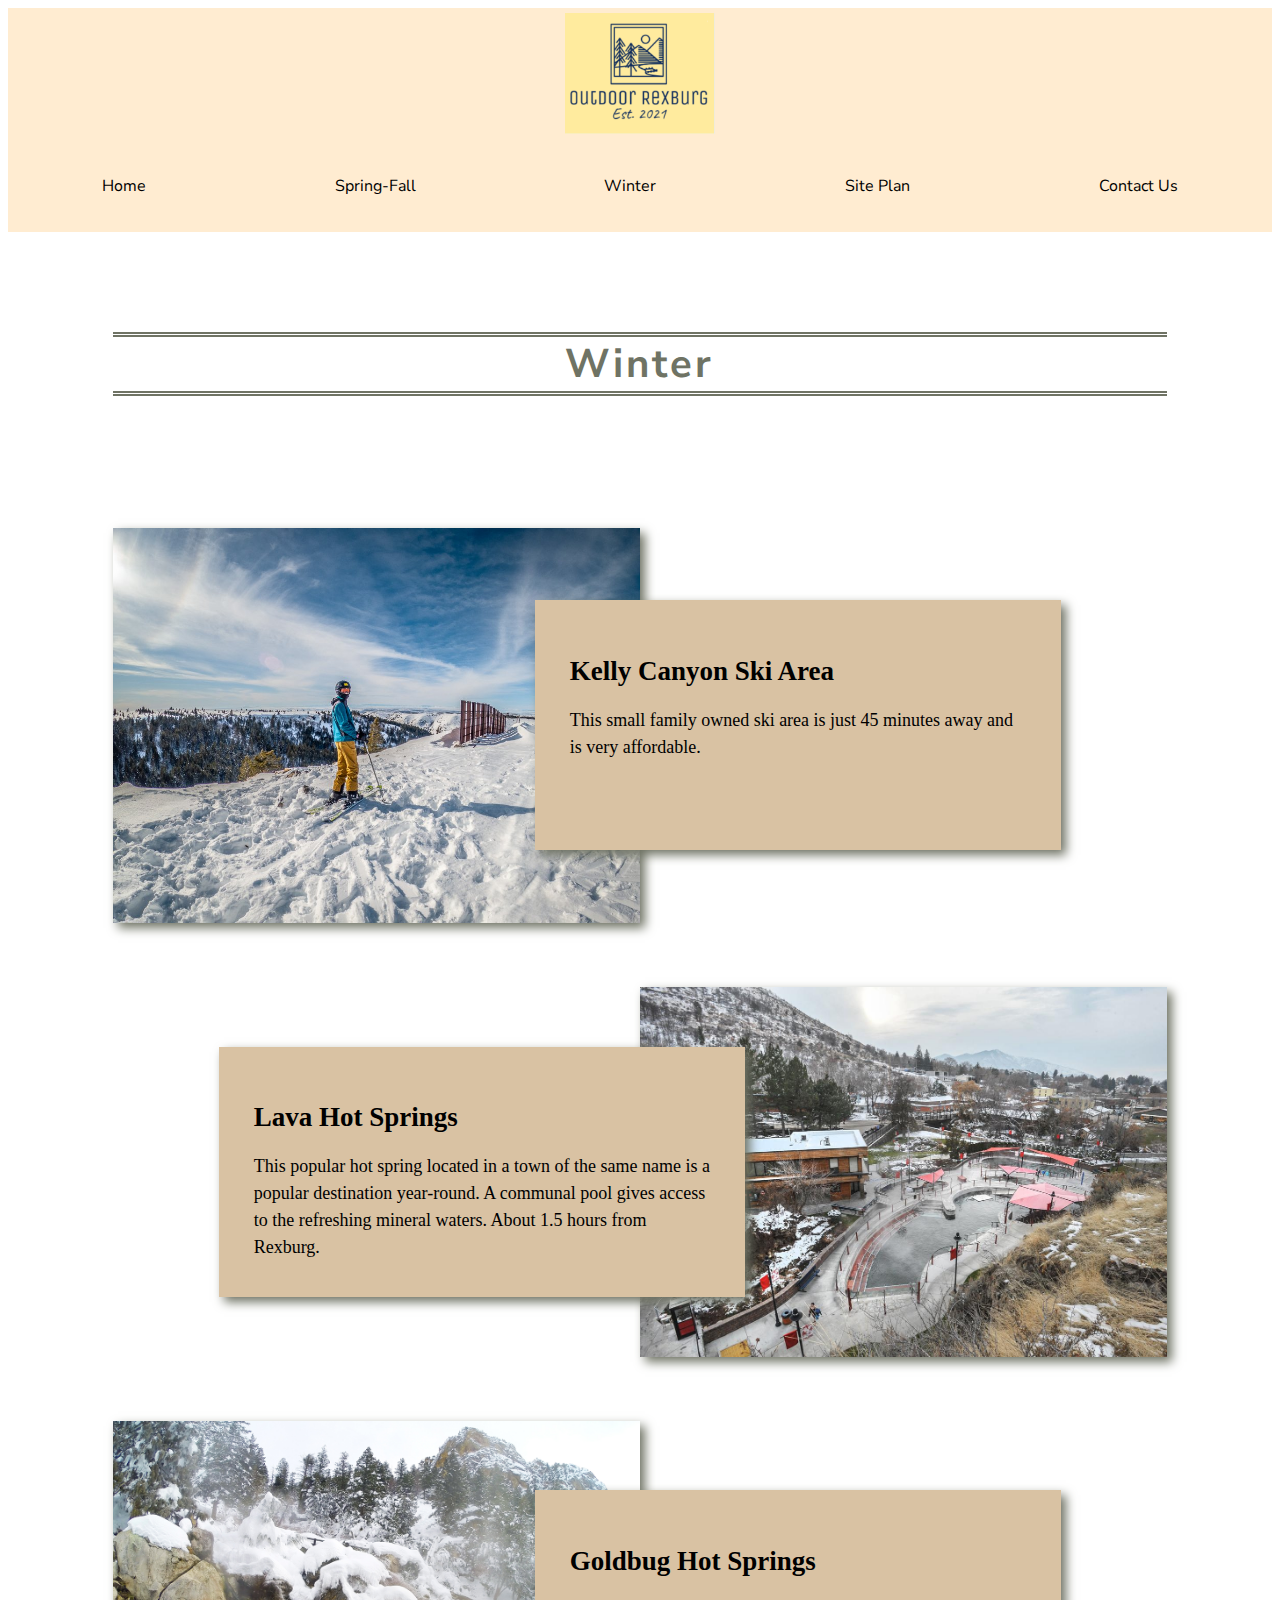
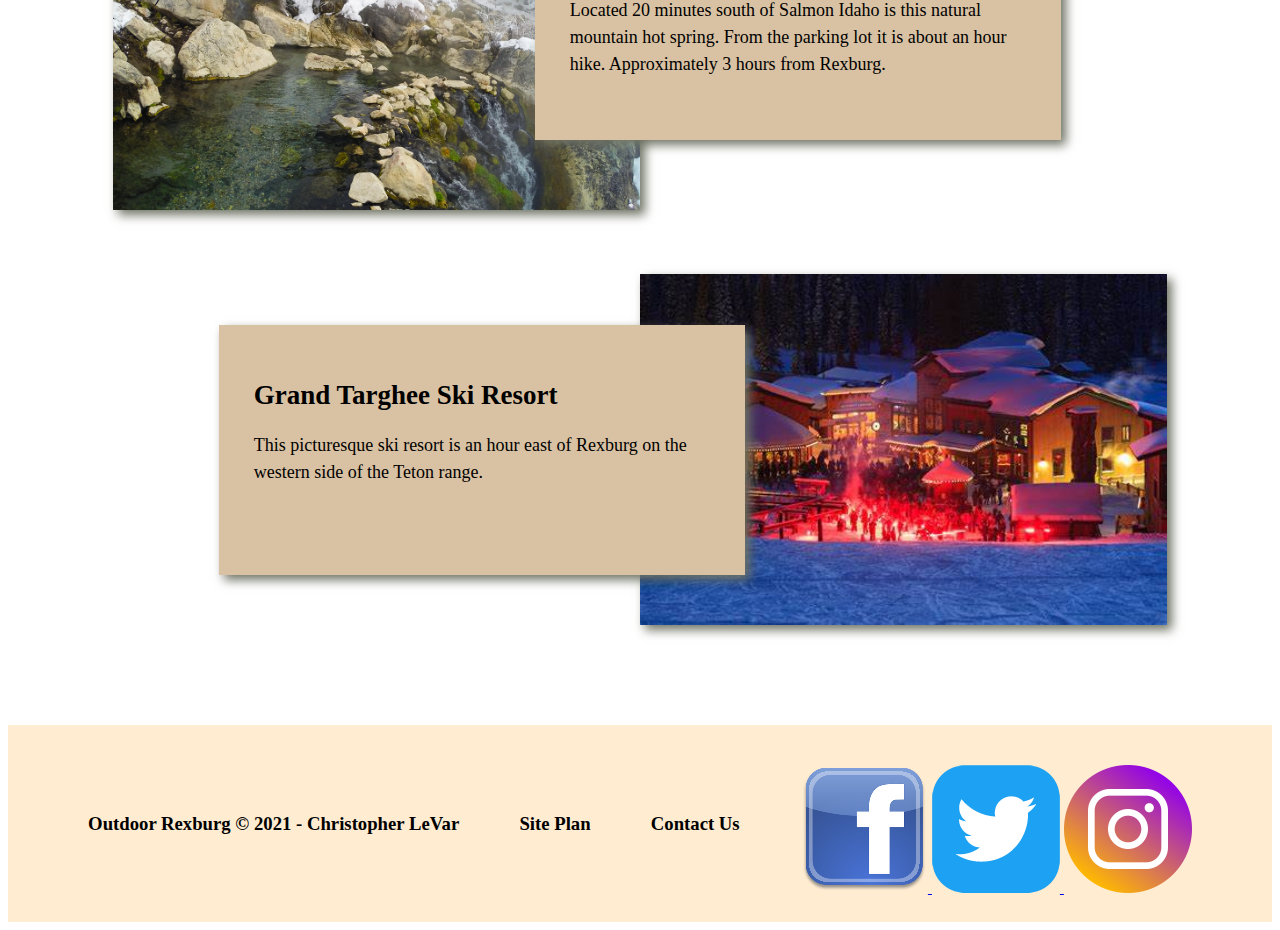
<file: winter.html>
<!DOCTYPE html>
<html lang="en">
<head>
    <meta charset="UTF-8">
    <meta http-equiv="X-UA-Compatible" content="IE=edge">
    <meta name="viewport" content="width=device-width, initial-scale=1.0">
    <title>Winter</title>
    <link rel="stylesheet" href="styles/style.css">
</head>
<body>
    <div id="content">
        <header>
            <a id="logo-link" href="index.html">
                <img class="logo" src="images/logo_outdoor_rexburg.png" alt="logo image"/>
            </a>
            <nav>
                <a href="index.html">Home</a>
                <a href="spring-fall.html">Spring-Fall</a>
                <a href="winter.html">Winter</a>
                <a href="site-plan.html">Site Plan</a>
                <a href="contactus.html">Contact Us</a>
            </nav>
        </header>

        <main class="winter-grid">
            <h1 class="winter-title">Winter</h1>
            <img class="winter1-img" src="images/kellycanyon.jpg" alt="Kelly Canyon Ski Area">
            <div class="winter1-text">
                <h2>Kelly Canyon Ski Area</h2>
                <p>This small family owned ski area is just 45 minutes away and is very affordable.</p>
            </div>
            <img class="winter2-img" src="images/lava_hotsprings.jpg" alt="Lava Hot Springs">
            <div class="winter2-text">
                <h2>Lava Hot Springs</h2>
                <p>This popular hot spring located in a town of the same name is a popular destination year-round. A communal pool gives access to the refreshing mineral waters. About 1.5 hours from Rexburg.</p>
            </div>
            <img class="winter3-img" src="images/goldbug_springs.jpg" alt="Goldbug Hot Springs">
            <div class="winter3-text">
                <h2>Goldbug Hot Springs</h2>
                <p>Located 20 minutes south of Salmon Idaho is this natural mountain hot spring. From the parking lot it is about an hour hike. Approximately 3 hours from Rexburg. </p>
            </div>
            <img class="winter4-img" src="images/grand_targhee.jpg" alt="Grand Targhee Ski Resort">
            <div class="winter4-text">
                <h2>Grand Targhee Ski Resort</h2>
                <p>This picturesque ski resort is an hour east of Rexburg on the western side of the Teton range. </p>
            </div>
        </main>

        <footer>
            <h3>Outdoor Rexburg &copy; 2021 - Christopher LeVar</h3>
            <h3><a href="site-plan.html">Site Plan</a></h3>
            <h3><a href="contactus.html">Contact Us</a></h3>
            <div class="social">
                <a href="https://facebook.com" target='_blank'>
                    <img src="images/facebook.png" alt="fb icon">
                </a>
                <a href="https://twitter.com" target='_blank'>
                    <img src="images/twitter.png" alt="twitter icon">
                </a>
                <a href="https://instagram.com" target="_blank">
                    <img src="images/instagram.png" alt="instagram icon">
                </a>
            </div>
        </footer>
    </div>
</file>
<file: styles/style.css>
@import url('https://fonts.googleapis.com/css2?family=Nunito+Sans:wght@300&display=swap');



nav a:hover {
  background-color: white;
  color: black;
}
header {
  background-color: #FFECD1;
  font-family: Nunito Sans;
  display: grid;
  grid-template-columns: auto; 
} 
nav {
  display: flex;
  justify-content: space-around;
}
nav a {
  text-align: center;
  color: black;
  text-decoration: none;
  padding: 35px;
}
.logo {
  width: 150px;
}
#logo-link {
  padding-top: 5px;
  justify-self: center;
  align-self: center;
}
.icon {
  width: 80px;
  padding-top: 10px;
}


.content {
  max-width: 1600px;
  margin: 0 auto;
  display: grid;
  grid-template-columns: auto;

} 
#hero-message h1 {
  text-align: center;
  color: black;
  font-family: Nunito Sans;
  font-size: 48px;
} 
h4 {
  font-size: 28px;
  margin-left: 100px;
  margin-right: 100px;
}

.button-box1 a, .button-box2 a {
  text-decoration: none;
  color: white;
  font-family: Nunito Sans;
}
.button-box1 a:hover, .button-box2 a:hover {
  background-color: #FFECD1;
  color: black;
}

.button-box1, .button-box2 {
  width: 150px;
  text-align: center;
  padding-top: 20px;
  padding-bottom: 20px;
  background-color: #78290F;
  margin-left: auto;
  margin-right: auto;
  margin-bottom: 25px;
  margin-top: 50px;
}


/* slide show css */


*{ 
  box-sizing: border-box;
}

/* Position the image container (needed to position the left and right arrows) */
.container {
  position: relative;
}

/* Hide the images by default */
.mySlides {
  display: none;
}

/* Add a pointer when hovering over the thumbnail images */
.cursor {
  cursor: pointer;
}

/* Next & previous buttons */
.prev,
.next {
  cursor: pointer;
  position: absolute;
  top: 40%;
  width: auto;
  padding: 16px;
  margin-top: -50px;
  color: white;
  font-weight: bold;
  font-size: 20px;
  border-radius: 0 3px 3px 0;
  user-select: none;
  -webkit-user-select: none;
}

/* Position the "next button" to the right */
.next {
  right: 0;
  border-radius: 3px 0 0 3px;
}

/* On hover, add a black background color with a little bit see-through */
.prev:hover,
.next:hover {
  background-color: rgba(0, 0, 0, 0.8);
}

/* Number text (1/3 etc) */
.numbertext {
  color: #f2f2f2;
  font-size: 12px;
  padding: 8px 12px;
  position: absolute;
  top: 0;
}

/* Container for image text */
.caption-container {
  text-align: center;
  background-color: #222;
  padding: 2px 16px;
  color: white;
}

.row:after {
  content: "";
  display: table;
  clear: both;
}

/* Six columns side by side */
.column {
  float: left;
  width: 16.66%;
}

/* Add a transparency effect for thumnbail images */
.demo {
  opacity: 0.6;
}

.active,
.demo:hover {
  opacity: 1;
}

/* end slide show css */


/* footer css beginning */
h4 {
  font-family: Nunito Sans;
  text-align: center;
}

h3 a {
  text-decoration: none;
  color: black;
}
footer {
  background-color: #FFECD1;
  padding: 25px 50px;
  margin-top: 100px;
  display: flex;
  justify-content: space-around;
  align-items: center;
}
footer .social img  {
  padding-top: 15px;
}

/* spring-fall page */

.spring-fall-grid {
  display: grid;
  grid-template-columns: 1fr 1fr 3fr 1fr 1fr 3fr 1fr 1fr;
  justify-items: center;
  grid-row-gap: 2em;
  max-width: 1400px;
  margin: 0 auto;
}

.spring-fall-title {
  font-family: 'Nunito Sans', 'Bradley Hand', sans-serif;
  font-size: 40px;
  letter-spacing: 3px;
  color: #6f7364;
  margin: 100px 0;
  border-top: 5px double;
  border-bottom: 5px double;
  grid-column: 2/8;
  grid-row: 1/2;
  justify-self: stretch;
  text-align: center;
}

.spring-fall1-img {
  grid-column: 2/5;
  grid-row: 2/5;
  width: 100%;
  box-shadow: 5px 5px 10px #6f7364;
}
.spring-fall1-text {
  grid-column: 4/7;
  grid-row: 3/4;
}

.spring-fall2-img {
  grid-column: 5/8;
  grid-row: 6/9;
  width: 100%;
  box-shadow: 5px 5px 10px #6f7364;
}

.spring-fall2-text {
  grid-column: 3/6;
  grid-row: 7/8;
}

.spring-fall3-img {
  grid-column: 2/5;
  grid-row: 10/13;
  width: 100%;
  box-shadow: 5px 5px 10px #6f7364;
}
.spring-fall3-text {
  grid-column: 4/7;
  grid-row: 11/12;
}

.spring-fall4-img {
  grid-column: 5/8;
  grid-row: 14/17;
  width: 100%;
  box-shadow: 5px 5px 10px #6f7364;
}
.spring-fall4-text {
  grid-column: 3/6;
  grid-row: 15/16;
}

.spring-fall1-text, .spring-fall2-text, .spring-fall3-text, .spring-fall4-text {
  background-color: #d9c2a3;
  font-size: 18px;
  overflow: hidden; /* ADDED */
  height: auto; /* ADDED */
  height: 250px;
  padding: 35px;
  line-height: 1.5em;
  box-shadow: 5px 5px 10px #6f7364;
}

/* winter page */
.winter-grid {
  display: grid;
  grid-template-columns: 1fr 1fr 3fr 1fr 1fr 3fr 1fr 1fr;
  justify-items: center;
  grid-row-gap: 2em;
  max-width: 1400px;
  margin: 0 auto;
}

.winter-title {
  font-family: 'Nunito Sans', 'Bradley Hand', sans-serif;
  font-size: 40px;
  letter-spacing: 3px;
  color: #6f7364;
  margin: 100px 0;
  border-top: 5px double;
  border-bottom: 5px double;
  grid-column: 2/8;
  grid-row: 1/2;
  justify-self: stretch;
  text-align: center;
}

.winter1-img {
  grid-column: 2/5;
  grid-row: 2/5;
  width: 100%;
  box-shadow: 5px 5px 10px #6f7364;
}
.winter1-text {
  grid-column: 4/7;
  grid-row: 3/4;
}

.winter2-img {
  grid-column: 5/8;
  grid-row: 6/9;
  width: 100%;
  box-shadow: 5px 5px 10px #6f7364;
}

.winter2-text {
  grid-column: 3/6;
  grid-row: 7/8;
}

.winter3-img {
  grid-column: 2/5;
  grid-row: 10/13;
  width: 100%;
  box-shadow: 5px 5px 10px #6f7364;
}
.winter3-text {
  grid-column: 4/7;
  grid-row: 11/12;
}

.winter4-img {
  grid-column: 5/8;
  grid-row: 14/17;
  width: 100%;
  box-shadow: 5px 5px 10px #6f7364;
}
.winter4-text {
  grid-column: 3/6;
  grid-row: 15/16;
}

.winter1-text, .winter2-text, .winter3-text, .winter4-text {
  background-color: #d9c2a3;
  font-size: 18px;
  overflow: hidden; /* ADDED */
  height: auto; /* ADDED */
  height: 250px;
  padding: 35px;
  line-height: 1.5em;
  box-shadow: 5px 5px 10px #6f7364;
}





/* Contactus.html beginning */
form {
    /* Center the form on the page */
    margin: 0 auto;
    width: 500px;
    /* Form outline */
    padding: 1em;
    border: 1px solid #CCC;
    border-radius: 1em;
  }
  
  ul {
    list-style: none;
    padding: 0;
    margin: 0;
  }
  
  form li + li {
    margin-top: 1em;
  }
  
  label {
    /* Uniform size & alignment */
    display: inline-block;
    width: 90px;
    text-align: right;
  }
  
  input,
  textarea {
    /* To make sure that all text fields have the same font settings
       By default, textareas have a monospace font */
    font: 1em sans-serif;
  
    /* Uniform text field size */
    width: 300px;
    box-sizing: border-box;
  
    /* Match form field borders */
    border: 1px solid #999;
  }
  
  input:focus,
  textarea:focus {
    /* Additional highlight for focused elements */
    border-color: #000;
  }
  
  textarea {
    /* Align multiline text fields with their labels */
    vertical-align: top;
  
    /* Provide space to type some text */
    height: 5em;
  }
  
  .button {
    /* Align buttons with the text fields */
    padding-left: 90px; /* same size as the label elements */
  }
  
  button {
    /* This extra margin represent roughly the same space as the space
       between the labels and their text fields */
    margin-left: .5em;
  }
  #feedback {
    background-color: antiquewhite;
    position: absolute;
    top: 0;
    left: 0;
    right: 0;
    padding: .5em;
    /* make this element invisible until we are ready for it */
    display: none;       
}
.moveDown {
    margin-top: 3em;
}

/* end of contactus.html */
</file>
<file: styles/site_plan.css>
/* if you are using any Google fonts change the font names below to your fonts. 
Any spaces in your font name should be replaced with a +. 
Fonts are separated by a | */
@import url('https://fonts.googleapis.com/css2?family=Nunito+Sans:wght@300&display=swap');

:root {
  /* change the values below to your colors from your palette */
  --primary-color: #15616D   ;
  --secondary-color: #FFECD1 ;
  --accent1-color: #FF7D00;
  --accent2-color: #78290F;

  /* change the values below to your chosen font(s) */
  --heading-font: "Nunito Sans";
  --paragraph-font: IM Fell French Canon SC, Helvetica, sans-serif;

  /* these colors below should be chosen from among your palette colors above */
  --headline-color-on-white: #396E94;  /* headlines on a white background */ 
  --headline-color-on-color: white; /* headlines on a colored background */ 
  --paragraph-color-on-white: #396E94; /* paragraph text on a white background */ 
  --paragraph-color-on-color: white; /* paragraph text on a colored background */ 
  --paragraph-background-color: #396E94  ;
  --nav-link-color: #396E94;
  --nav-background-color: #FF7D00;
  --nav-hover-link-color: white;
  --nav-hover-background-color: #396E94;
}


/*  Look around below...but DON'T CHANGE ANYTHING! */

body {
  max-width: 1200px;
  margin: 0 auto;
  padding: 4em;
  font-size: 18px;
  text-align: center;
}
img {
  display: block;
  margin: 0 auto;
}
h1, h2, h3, h4, h5, h6 {
  font-family: var(--heading-font);
  color: var(--headline-color-on-white);
}
h2 {
  text-align: center;
}
hr {
  height: 3px;
  margin: 35px 0;
  background: var(--accent1-color);
}
header {
  padding: 1em;
  text-align: center;
  color: var(--paragraph-color-on-color);
  background-color: var(--paragraph-background-color);
}
header > h1, header > h2 {
  color: var(--headline-color-on-color);
}

p {
  font-family: var(--paragraph-font);
  color: var(--paragraph-color);
  padding: 1em;
}
.colors {
  width: 100%;
  min-width: 350px;
  margin: 30px auto;
  text-align: center;
}
.colors th {
  background-color: #999;
}
.colors td{
  width: 25%;
  height: 3em;
}

.primary {
  background-color: var(--primary-color);
}
.secondary {
  background-color: var(--secondary-color);
}
.accent1 {
  background-color: var(--accent1-color);
}
.accent2{
  background-color: var(--accent2-color);
}

p.colored {
  background-color: var(--paragraph-background-color);
  color: var(--paragraph-color-on-color);
}

nav {
  background-color: var(--nav-background-color);
  line-height: 3em;
  text-align: center;
  font-size: 1.2em;
}
nav  {
  list-style-type: none;
  display: flex;

}
nav a {
  padding:1em;
  min-width: 120px;
  text-decoration: none;
  padding: 10px;

}
nav a:link, nav a:visited {
  color: var(--nav-link-color);
}
nav a:hover {
  color: var(--nav-hover-link-color);
  background-color: var(--nav-hover-background-color);
}

.sitemap {
  display: grid;
  justify-content: center;

  grid-template-columns: repeat(6, 15%);
  grid-template-rows: 3em 1.5em 1.5em 3em;
  grid-template-areas: ". . home home . ."
    ". . . top . ."
    ". left left right right ."
    "page2 page2 . . page3 page3";
}
.sitemap > div {

  text-align: center;

}
.sm-home {
  grid-area: home;
  background-color: #ccc;
  line-height: 3em;
}
.sm-page2 {
  grid-area: page2;
  background-color: #ccc;
  line-height: 3em;
}
.sm-page3 {
  grid-area: page3;
  background-color: #ccc;
  line-height: 3em;
}

.top {
  grid-area: top;
  border-left: 1px solid;
}

.left {
  grid-area: left;
  border-top: 1px solid;
  border-left: 1px solid;
}

.right {
  grid-area: right;
  border-top: 1px solid;
  border-right: 1px solid;
}
</file>
